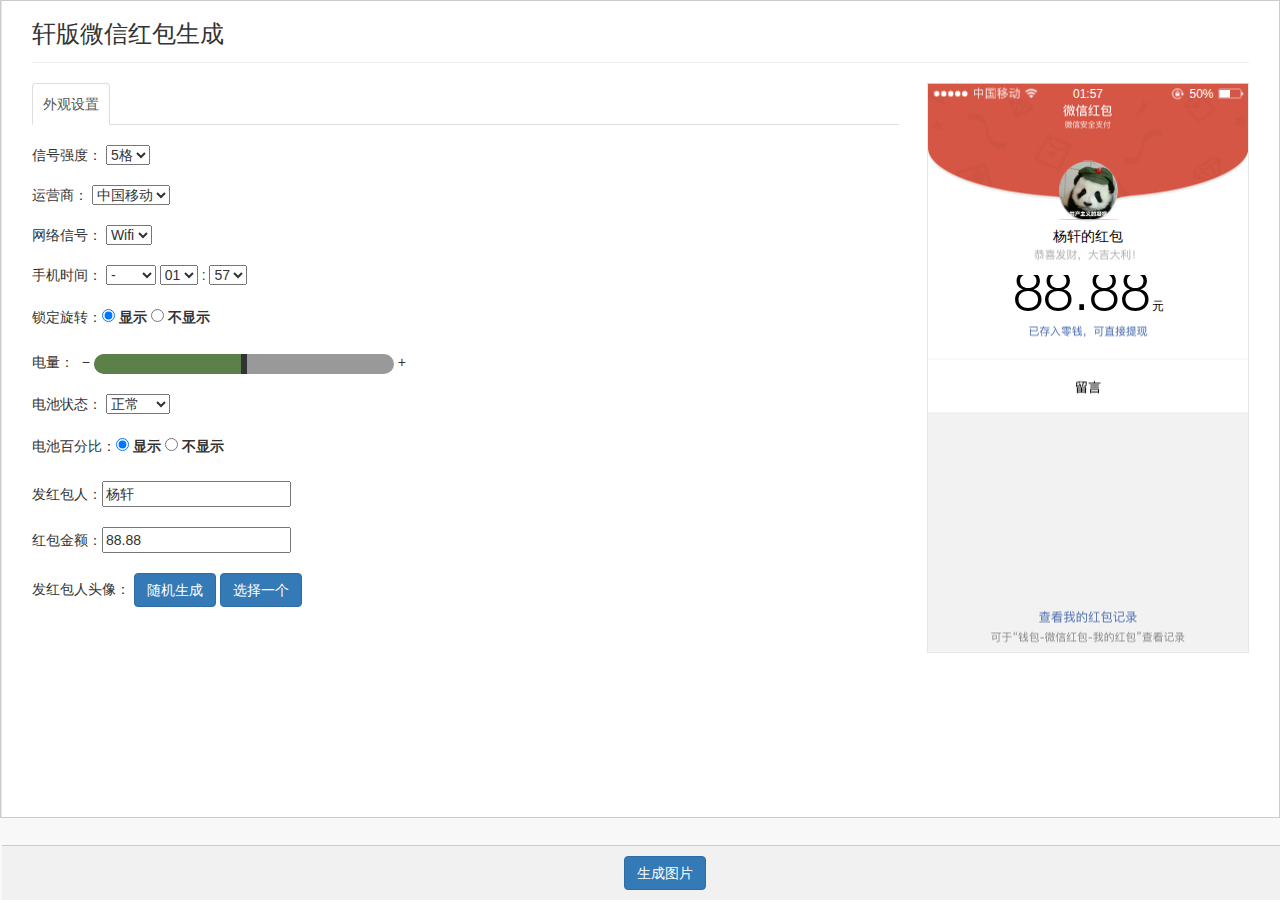
<file: pages/红包.html>
<!DOCTYPE HTML>

<html>

	<head>
		<meta charset="UTF-8">
		<title></title>

		<meta name="renderer" content="webkit">

		<!-- Bootstrap Core CSS -->
		<link href="../css/bootstrap.min.css" rel="stylesheet">

		<!-- MetisMenu CSS -->
		<link href="../css/metisMenu.min.css" rel="stylesheet">

		<!-- Custom CSS -->
		<link href="../css/sb-admin-2.css" rel="stylesheet">

		<!-- Custom Fonts -->
		<link href="../css/font-awesome.min.css" rel="stylesheet" type="text/css">

		<link href="../css/jquery.datetimepicker.css" rel="stylesheet" type="text/css">
		<link href="../css/datetimepicker_blue.css" rel="stylesheet" type="text/css">
		<link href="../css/dropdown.css" rel="stylesheet" type="text/css">

		<link href="../css/common.css" rel="stylesheet" type="text/css">

		<!-- jQuery -->
		<script src="../js/jquery.min.js"></script>
		<script>
			var is_check_brower = true;
			var is_mobile = '';
			var image_type = 0;
		</script>

		<!-- Bootstrap Core JavaScript -->
		<script src="../js/bootstrap.min.js"></script>
		<!-- Metis Menu Plugin JavaScript -->
		<script src="../js/metisMenu.min.js"></script>
		<!-- Custom Theme JavaScript -->
		<link href="../css/layer.css" rel="stylesheet" />
		<script type="text/javascript" src="../js/layer.js"></script>

		<script type="text/javascript" src="../js/bootstrap-datetimepicker.min.js"></script>
		<script type="text/javascript" src="../js/bootstrap-datetimepicker.zh-CN.js" charset="UTF-8"></script>
		<script type="text/javascript" src="../js/jquery.sglide.js"></script>
		<script type="text/javascript" src="../js/sb-admin-2.js"></script>
		<script type="text/javascript" src="../js/html2canvas.min.js"></script>
		<script type="text/javascript" src="../js/emoji.js"></script>
		<script type="text/javascript" src="../js/functions.js"></script>
		<script type="text/javascript" src="../js/common.js"></script>

		<style>
			#wrapper {
				width: 100%;
				margin: 0 auto;
				border: 1px solid #ccc;
				position: static
			}
			
			.iphone-redbg {
				background: url(../images/red_bag_bg.png) no-repeat;
			}
			
			.i-top-redbag,
			.i-body-pay-detail,
			.i-bottom-pay-detail {
				background: none;
			}
			
			.i-w-pay-money {
				height: 110px;
				height: 110px;
				margin-top: 62px;
			}
			
			.i-w-pay-money span {
				font-size: 110px;
				height: 110px;
				background: none;
				padding-left: 0;
			}
			
			#red_yuan {
				font-size: 24px;
				padding-top: 20px;
				padding-left: 3px;
			}
			
			.i-w-pay-detail-gou-box {
				width: 127px;
				height: 117px;
				margin: 0px auto;
				margin-top: 27px;
				position: relative;
				overflow: hidden;
			}
			
			.i-w-pay-detail-gou {
				position: absolute;
				top: 0;
				left: 0;
				z-index: 99;
				width: 127px;
				height: 117px;
				background: rgba(0, 0, 0, 0) url("../images/red_bag_face_box.png") no-repeat scroll 0 0;
				margin-top: 0;
			}
			
			.i-w-pay-detail-gou-box img {
				width: 117px;
				height: 117px;
				position: absolute;
				top: 0;
				left: 6px;
			}
			
			.red_bag_name {
				;
				font-size: 28px;
				font-weight: normal;
				line-height: 30px;
				height: 30px;
				text-align: center;
				margin-top: 19px;
			}
		</style>
	</head>

	<body>

		<div id="wrapper">

			<!-- 主体 -->
			<div id="page-wrapper">
				<div class="row">
					<div class="col-lg-12">
						<h3 class="page-header">轩版微信红包生成</h3></div>
				</div>
				<div class="row" style="position:relative;padding: 0 15px;">
					<div class="panel-body panel-wx-tab">
						<!-- Nav tabs -->
						<ul class="nav nav-tabs">
							<li class="active">
								<a data-toggle="tab" href="#w1">外观设置</a>
							</li>
						</ul>
						<div class="tab-content">
							<div id="w1" class="tab-pane fade in active">
								<div class="setting">
									<p><span>信号强度：</span>
										<select data-class="i-signal" class="slt-common">
											<option value="i-signal1">1格</option>
											<option value="i-signal2">2格</option>
											<option value="i-signal3">3格</option>
											<option value="i-signal4">4格</option>
											<option value="i-signal5" selected="">5格</option>
										</select>
									</p>
									<p><span>运营商：</span>
										<select data-class="i-carrier" class="slt-common">
											<option value="i-c-yd">中国移动</option>
											<option value="i-c-lt">中国联通</option>
											<option value="i-c-dx">中国电信</option>
										</select>
									</p>
									<p><span>网络信号：</span>
										<select data-class="i-network" class="slt-common">
											<option value="">无</option>
											<option value="i-n-wifi" selected="">Wifi</option>
											<option value="i-n-g">G</option>
											<option value="i-n-e">E</option>
											<option value="i-n-3g">3G</option>
											<option value="i-n-4g">4G</option>
										</select>
									</p>
									<p>
										<span>手机时间：</span>
										<select class="slt-phone-time slt-p-shi">
											<option>-</option>
											<option>上午</option>
											<option>下午</option>
										</select>
										<select class="slt-phone-time slt-p-hour">
											<option>00</option>
											<option>01</option>
											<option>02</option>
											<option>03</option>
											<option>04</option>
											<option>05</option>
											<option>06</option>
											<option>07</option>
											<option>08</option>
											<option>09</option>
											<option>10</option>
											<option>11</option>
											<option selected="">12</option>
											<option>13</option>
											<option>14</option>
											<option>15</option>
											<option>16</option>
											<option>17</option>
											<option>18</option>
											<option>19</option>
											<option>20</option>
											<option>21</option>
											<option>22</option>
											<option>23</option>
										</select> :
										<select class="slt-phone-time slt-p-minite">
											<option>00</option>
											<option>01</option>
											<option>02</option>
											<option>03</option>
											<option>04</option>
											<option>05</option>
											<option>06</option>
											<option>07</option>
											<option>08</option>
											<option>09</option>
											<option>10</option>
											<option>11</option>
											<option>12</option>
											<option>13</option>
											<option>14</option>
											<option>15</option>
											<option>16</option>
											<option>17</option>
											<option>18</option>
											<option>19</option>
											<option>20</option>
											<option>21</option>
											<option>22</option>
											<option>23</option>
											<option>24</option>
											<option>25</option>
											<option>26</option>
											<option>27</option>
											<option>28</option>
											<option>29</option>
											<option>30</option>
											<option>31</option>
											<option>32</option>
											<option>33</option>
											<option>34</option>
											<option>35</option>
											<option>36</option>
											<option>37</option>
											<option>38</option>
											<option>39</option>
											<option>40</option>
											<option>41</option>
											<option>42</option>
											<option>43</option>
											<option>44</option>
											<option>45</option>
											<option>46</option>
											<option>47</option>
											<option>48</option>
											<option>49</option>
											<option>50</option>
											<option>51</option>
											<option>52</option>
											<option>53</option>
											<option>54</option>
											<option>55</option>
											<option>56</option>
											<option>57</option>
											<option>58</option>
											<option selected="">59</option>
										</select>
									</p>
									<p><span>锁定旋转：</span><label><input type="radio" checked="" value="1" name="top-dir" data-class="i-top-dir" class="rd-common">                  显示  </label>&nbsp;<label><input type="radio" value="0" name="top-dir" data-class="i-top-dir" class="rd-common">            不显示</label></p>
									<div style="margin: 0 0 10px;margin-top: 20px;"><span>电量：</span>
										<div class="slider_bar"></div>
									</div>
									<p><span>电池状态：</span>
										<select data-class="i-top-berry" class="slt-common">
											<option value="">正常</option>
											<option value="i-top-berry2">充电中</option>
										</select>
									</p>
									<p><span>电池百分比：</span><label><input type="radio" checked="" value="1" name="i-top-berry-num" data-class="i-top-berry-num" class="rd-common">                  显示  </label>&nbsp;<label><input type="radio" value="0" name="i-top-berry-num" data-class="i-top-berry-num" class="rd-common">               不显示</label></p>
									<p><span>发红包人：</span><input type="text" id="red_nickname" value="杨轩"></p>
									<script>
										$(function() {
											$('.red_bag_name').text($('#red_nickname').val() + '的红包');
											$('#red_nickname').keyup(function() {
												$('.red_bag_name').text($(this).val() + '的红包');
											})
										});
									</script>
									<p>
										<span>红包金额：</span><input type="text" class="i-w-pay-money-change" value="88.88">
										<script>
											$(function() {
												$('.i-w-pay-money-change').bind('input propertychange', function() {
													var value = $(this).val();
													if(!value || isNaN(value))
														return false;
													value = toDecimal2(value);
													$('.i-w-pay-money span#red_bag_num').text(value);
												});
											});
										</script>
									</p>
									<p><span>发红包人头像：</span>
										<input id="rand_face_btn" class="btn btn-primary clear-dialog" type="button" value="随机生成" />
										<input type="file" onchange="choicebg(this)" style="display: none;">
										<input id="rand_face_btn" class="btn btn-primary clear-dialog" onclick="choiceBg(this)" data-dir="img" type="button" value="选择一个" />

										<!--<span id="rand_face_btn" style="cursor:pointer;color:#ff5700;text-decoration:underline;">随机一个</span>--></p>

								</div>
							</div>

						</div>
					</div>
					<div class="my-btns">
						<div class="loading">正在生成，请稍候......</div>
						<input class="btn btn-success clear-dialog" type="button" disabled="disabled" style="margin-left: -100px;" />
						<input id="save" class="btn btn-primary go_make" val="n" type="button" value="生成图片" />
						<!--a id="btn-water" class="btn btn-danger btn_no_water" target="_blank" >去水印</a-->
					</div>
					<div class="clone_box">
						<div class="phone-wrap">
							<div class="iphone iphone-redbg" id="iphone">
								<div class="i-top i-top-redbag">
									<div class="i-top-div">
										<div class="i-top-elm i-signal"></div>
										<div class="i-top-elm i-carrier i-c-yd"></div>
										<div class="i-top-elm i-network i-n-wifi"></div>
										<div class="i-top-elm i-top-time">12:59</div>
										<div class="i-top-elm-r i-top-berry"><i><em></em></i></div>
										<div class="i-top-elm-r i-top-berry-num">50%</div>
										<div class="i-top-elm-r i-top-dir"></div>
									</div>
								</div>
								<div class="i-body i-body-pay-detail">
									<div class="i-w-pay-detail-gou-box"><img id="head_img" src="../images/face/杨轩.jpg" />
										<div class="i-w-pay-detail-gou"></div>
									</div>
									<div class="red_bag_name"></div>
									<div class="i-w-pay-money"><span id="red_bag_num">88.88</span><span id="red_yuan">元</span></div>
								</div>
								<div class="i-bottom i-bottom-pay-detail"></div>
							</div>
						</div>
					</div>
				</div>
			</div>
			<!-- /主体 -->

		</div>
		<script type="text/javascript" src="../js/name.js"></script>
		<script type="text/javascript" language="javascript">
			var is_mobile = '';
			if(is_mobile == '1') {
				$('.i-w-pay-money').addClass('i-w-pay-money-mobile');
			}
			function rand_face() {
				var face_path = '../images/face/';
				var num = get_random_num(1, names.length);
				var file_name = names[num] + '.jpg';
			
				$('.i-w-pay-detail-gou-box img').attr('src', face_path + file_name);
				$("#red_nickname").val(names[num]);
				$('.red_bag_name').text($('#red_nickname').val() + '的红包');
			}
			$('#rand_face_btn').click(function() {
				rand_face();
			})
			//触发隐藏file
			function choiceBg(input) {
				$(input).prev().click();
			}
			//添加对话背景图片
			function choicebg(input) {
				if(!$(input).val()) {
					return false;
				}
				var imgFile = $(input).get(0);
				var reader = new FileReader();
				reader.readAsDataURL(imgFile.files[0]);
				reader.onload = function(e) {
					$("#head_img").attr("src", this.result)
				}
				return false;
			}

			$('body').on('change', '.a-u-pic-show input', function() {
				var img = document.createElement('img'); //创建 img 对象
				var _this = $(this);

				window.URL = window.URL || window.webkitURL;

				var imgFile = $(this).get(0);

				if(window.URL && imgFile.files[0]) {
					var reader = new FileReader();
					reader.readAsDataURL(imgFile.files[0]);
					reader.onload = function(e) {
						var img = '<img src="' + this.result + '" alt=""/>';
						_this.parent().find('img').remove();
						_this.parent().append(img);
						$('.i-b-a-face').css('background-image', 'url(' + this.result + ')');
					}
				}
			});
			
				mkhandel(3);
		</script>

	</body>

</html>
</file>
<file: css/dropdown.css>
.caret {
  display: inline-block;
  width: 0;
  height: 0;
  vertical-align: top;
  border-top: 4px solid #000000;
  border-right: 4px solid transparent;
  border-left: 4px solid transparent;
  content: "";
}

.dropdown .caret {
  margin-top: 8px;
  margin-left: 2px;
}

.dropdown-menu {
  position: absolute;
  top: 100%;
  left: 0;
  z-index: 1000;
  display: none;
  float: left;
  min-width: 160px;
  padding: 10px;
  margin: 2px 0 0;
  list-style: none;
  background-color: #ffffff;
  border: 1px solid #ccc;
  border: 1px solid rgba(0, 0, 0, 0.2);
  *border-right-width: 2px;
  *border-bottom-width: 2px;
  -webkit-border-radius: 6px;
     -moz-border-radius: 6px;
          border-radius: 6px;
  -webkit-box-shadow: 0 5px 10px rgba(0, 0, 0, 0.2);
     -moz-box-shadow: 0 5px 10px rgba(0, 0, 0, 0.2);
          box-shadow: 0 5px 10px rgba(0, 0, 0, 0.2);
  -webkit-background-clip: padding-box;
     -moz-background-clip: padding;
          background-clip: padding-box;
}

.dropdown-menu.pull-right {
  right: 0;
  left: auto;
}

.dropdown-menu .divider {
  *width: 100%;
  height: 1px;
  margin: 9px 1px;
  *margin: -5px 0 5px;
  overflow: hidden;
  background-color: #e5e5e5;
  border-bottom: 1px solid #ffffff;
}

.dropdown-menu > li > a {
  display: block;
  padding: 3px 20px;
  clear: both;
  font-weight: normal;
  line-height: 20px;
  color: #333333;
  white-space: nowrap;
}

.dropdown-menu > li > a:hover,
.dropdown-menu > li > a:focus,
.dropdown-submenu:hover > a,
.dropdown-submenu:focus > a {
  color: #ffffff;
  text-decoration: none;
  background-color: #0081c2;
  background-image: -moz-linear-gradient(top, #0088cc, #0077b3);
  background-image: -webkit-gradient(linear, 0 0, 0 100%, from(#0088cc), to(#0077b3));
  background-image: -webkit-linear-gradient(top, #0088cc, #0077b3);
  background-image: -o-linear-gradient(top, #0088cc, #0077b3);
  background-image: linear-gradient(to bottom, #0088cc, #0077b3);
  background-repeat: repeat-x;
  filter: progid:DXImageTransform.Microsoft.gradient(startColorstr='#ff0088cc', endColorstr='#ff0077b3', GradientType=0);
}

.dropdown-menu > .active > a,
.dropdown-menu > .active > a:hover,
.dropdown-menu > .active > a:focus {
  color: #ffffff;
  text-decoration: none;
  background-color: #0081c2;
  background-image: -moz-linear-gradient(top, #0088cc, #0077b3);
  background-image: -webkit-gradient(linear, 0 0, 0 100%, from(#0088cc), to(#0077b3));
  background-image: -webkit-linear-gradient(top, #0088cc, #0077b3);
  background-image: -o-linear-gradient(top, #0088cc, #0077b3);
  background-image: linear-gradient(to bottom, #0088cc, #0077b3);
  background-repeat: repeat-x;
  outline: 0;
  filter: progid:DXImageTransform.Microsoft.gradient(startColorstr='#ff0088cc', endColorstr='#ff0077b3', GradientType=0);
}

.dropdown-menu > .disabled > a,
.dropdown-menu > .disabled > a:hover,
.dropdown-menu > .disabled > a:focus {
  color: #999999;
}

.dropdown-menu > .disabled > a:hover,
.dropdown-menu > .disabled > a:focus {
  text-decoration: none;
  cursor: default;
  background-color: transparent;
  background-image: none;
  filter: progid:DXImageTransform.Microsoft.gradient(enabled=false);
}

.open {
  *z-index: 1000;
}

.open > .dropdown-menu {
  display: block;
}

.dropdown-backdrop {
  position: fixed;
  top: 0;
  right: 0;
  bottom: 0;
  left: 0;
  z-index: 990;
}

.pull-right > .dropdown-menu {
  right: 0;
  left: auto;
}

.dropup .caret,
.navbar-fixed-bottom .dropdown .caret {
  border-top: 0;
  border-bottom: 4px solid #000000;
  content: "";
}

.dropup .dropdown-menu,
.navbar-fixed-bottom .dropdown .dropdown-menu {
  top: auto;
  bottom: 100%;
  margin-bottom: 1px;
}

.dropdown-submenu {
  position: relative;
}

.dropdown-submenu > .dropdown-menu {
  top: 0;
  left: 100%;
  margin-top: -6px;
  margin-left: -1px;
  -webkit-border-radius: 0 6px 6px 6px;
     -moz-border-radius: 0 6px 6px 6px;
          border-radius: 0 6px 6px 6px;
}

.dropdown-submenu:hover > .dropdown-menu {
  display: block;
}

.dropup .dropdown-submenu > .dropdown-menu {
  top: auto;
  bottom: 0;
  margin-top: 0;
  margin-bottom: -2px;
  -webkit-border-radius: 5px 5px 5px 0;
     -moz-border-radius: 5px 5px 5px 0;
          border-radius: 5px 5px 5px 0;
}

.dropdown-submenu > a:after {
  display: block;
  float: right;
  width: 0;
  height: 0;
  margin-top: 5px;
  margin-right: -10px;
  border-color: transparent;
  border-left-color: #cccccc;
  border-style: solid;
  border-width: 5px 0 5px 5px;
  content: " ";
}

.dropdown-submenu:hover > a:after {
  border-left-color: #ffffff;
}

.dropdown-submenu.pull-left {
  float: none;
}

.dropdown-submenu.pull-left > .dropdown-menu {
  left: -100%;
  margin-left: 10px;
  -webkit-border-radius: 6px 0 6px 6px;
     -moz-border-radius: 6px 0 6px 6px;
          border-radius: 6px 0 6px 6px;
}

.dropdown .dropdown-menu .nav-header {
  padding-right: 20px;
  padding-left: 20px;
}


[class^="icon-"], [class*=" icon-"] {
    display: inline-block;
    width: 14px;
    height: 14px;
    margin-top: 1px;
    line-height: 14px;
    vertical-align: text-top;
    background-image: url("../img/glyphicons-halflings.png");
    background-position: 14px 14px;
    background-repeat: no-repeat;
}
.icon-arrow-left {
    background-position: -240px -96px;
}
.icon-arrow-right {
    background-position: -264px -96px;
}
</file>
<file: css/common.css>
@font-face {
	font-family: ios;
	src: url('../fonts/HelveticaNeueLTPro-Lt.otf');
}

a {
	color: #666;
}

a:focus,
a:hover {
	color: #333;
}

#wrapper {
	position: relative;
	z-index: 2;
	background-color: #f8f8f8;
}

#page-wrapper {
	min-height: 720px;
	padding-bottom: 10px;
	overflow: hidden;
}

.page-header {
	margin-top: 20px;
	padding-bottom: 15px;
}

.phone-wrap {
	border: 1px #ccc solid;
	position: absolute;
	right: 15px;
	top: 0;
	overflow: hidden;
	-moz-transform: scale(0.5);
	-moz-transform-origin: top right;
	-ms-transform: scale(0.5);
	-ms-transform-origin: top right;
	-webkit-transform: scale(0.5);
	-webkit-transform-origin: top right;
	transform: scale(0.5);
	transform-origin: top right;
	padding: 0 1px 1px 1px;
}

.iphone {
	width: 640px;
	height: 1136px;
	background-color: #ebebeb;
	overflow: hidden;
	color: #000;
	background-repeat: no-repeat;
	background-size: 100%;
	font-family: Arial, "微软雅黑";
}

.iphone6 {
	width: 750px;
	height: 1334px;
}

.iphone6p {
	width: 1242px;
	height: 2208px;
}

.i-top {
	height: 128px;
	width: 100%;
	position: absolute;
	top: 0;
	left: 0;
	background: url(../images/i-top-bg.png) repeat-x;
	overflow: hidden;
}

.i-top-wechat2 {
	background: url(../images/i-top-bg2.png) repeat-x;
}

.i-top-alipay {
	background: #232736;
}

.i-top-elm {
	float: left;
	margin-right: 5px;
	height: 40px;
}

.i-top-elm-r {
	float: right;
	height: 40px;
}

.i-signal {
	background: url(../images/i-top-signal5.png) no-repeat;
	width: 85px;
}

.i-signal1 {
	background: url(../images/i-top-signal1.png) no-repeat;
}

.i-signal2 {
	background: url(../images/i-top-signal2.png) no-repeat;
}

.i-signal3 {
	background: url(../images/i-top-signal3.png) no-repeat;
}

.i-signal4 {
	background: url(../images/i-top-signal4.png) no-repeat;
}

.i-signal5 {
	background: url(../images/i-top-signal5.png) no-repeat;
}

.i-carrier {
	line-height: 40px;
	color: #fff;
	font-size: 22px;
	width: 97px;
}

.i-c-dx {
	background: url(../images/i-carrier-dx.png) center 0 no-repeat;
}

.i-c-yd {
	background: url(../images/i-carrier-yd.png) center 0 no-repeat;
}

.i-c-lt {
	background: url(../images/i-carrier-lt.png) center 0 no-repeat;
}

.i-network {
	width: 30px;
}

.i-n-wifi {
	background: url(../images/i-top-wifi.png) no-repeat;
}

.i-n-e {
	background: url(../images/i-top-e.png) center 0 no-repeat;
	width: 35px;
}

.i-n-g {
	background: url(../images/i-top-g.png) center 0 no-repeat;
	width: 35px;
}

.i-n-3g {
	background: url(../images/i-top-3g.png) center 0 no-repeat;
	width: 50px;
}

.i-n-4g {
	background: url(../images/i-top-4g.png) center 0 no-repeat;
	width: 50px;
}

.i-top-time {
	width: 150px;
	position: absolute;
	left: 50%;
	top: 0;
	margin-left: -75px;
	color: #fff;
	line-height: 42px;
	text-align: center;
	font-size: 24px;
}

.i-top-berry,
.i-top-berry2 {
	width: 70px;
	background: url(../images/i-top-berry1.png) no-repeat;
	position: relative;
}

.i-top-berry2 {
	background: url(../images/i-top-berry2.png) right 0 no-repeat;
	width: 95px;
}

.i-top-berry i {
	position: absolute;
	height: 15px;
	width: 41px;
	bottom: 12px;
	left: 12px;
}

.i-top-berry2 i {
	width: 50px;
	height: 18px;
	bottom: 11px;
}

.i-top-berry i em {
	width: 50%;
	background: #fff;
	height: 100%;
	display: block;
}

.i-top-berry2 i em {
	background: #4cd964;
}

.i-top-dir {
	width: 30px;
	background: url(../images/i-top-dir.png) no-repeat;
}

.i-top-berry-num {
	color: #fff;
	font-size: 24px;
	line-height: 42px;
	margin-left: 8px;
}

.i-nav {
	height: 88px;
	clear: both;
	text-align: center;
	color: #fff;
	line-height: 88px;
	font-size: 34px;
	position: relative;
}

.i-nav-alipay {
	background: url(../images/i-top-nav-alipay.png) no-repeat;
}

.i-nav-pay-detail {
	background: url(../images/i-top-nav-pay-detail.png) no-repeat;
}

.i-n-name {}

.i-n-back {
	position: absolute;
	left: 0;
	top: 0;
	width: 200px;
	background: url(../images/i-top-nav.png) no-repeat;
	height: 100%;
}

.i-n-name span,
.i-n-name i {
	display: inline-block;
}

.i-n-name i {
	width: 30px;
	height: 85px;
	background: url(../images/i-n-era.png) center no-repeat;
	margin-left: 5px;
}

.i-n-user {
	width: 90px;
	height: 88px;
	position: absolute;
	right: 0;
	top: 0;
	background: url(../images/i-n-user.png) no-repeat;
}

.i-n-user-group {
	background: url(../images/i-n-user-group.png) no-repeat;
}

.i-body {
	position: absolute;
	width: 100%;
	top: 128px;
	bottom: 100px;
	left: 0;
	background-size: 100% 100%;
	background-repeat: no-repeat;
	background-position: center;
	/*background-image: url(../images/i-body-bg.jpg);*/
}

.i-body-alipay {
	background: url(../images/ali-bg.png) no-repeat;
	bottom: 123px;
}

.i-body-alipay2 {
	background: url(../images/ali-bg2.png) no-repeat;
}

.i-b-time {
	margin-top: 20px;
	display: block;
	position: relative;
	text-align: center;
}

.i-b-time span {
	background: rgba(0, 0, 0, .1);
	border-radius: 10px;
	line-height: 40px;
	display: inline-block;
	padding: 0 15px;
	color: #fff;
	font-size: 22px;
	max-width: 50%;
}

.i-b-rec-text,
.i-b-sen-text {
	margin: 40px 52px 0 20px;
	position: relative;
}

.i-b-sen-text {
	margin: 40px 20px 0 46px;
}

.i-b-rec-text:after,
.i-b-sen-text:after {
	content: "";
	display: block;
	height: 0;
	clear: both;
	visibility: hidden;
}

.i-b-rec-text img,
.i-b-sen-text img {
	position: absolute;
	width: 82px;
	height: 82px;
	left: 0;
	top: 0;
	background: #fff;
}

.i-b-sen-text img {
	left: auto;
	right: 0;
}

.i-b-rec-text img.qq_emoji,
.i-b-sen-text img.qq_emoji {
	position: static;
	width: 48px;
	height: 48px;
	vertical-align: bottom;
	background: none;
}

.i-b-rec-text div,
.i-b-sen-text div {
	position: relative;
	margin-left: 82px;
	margin-right: 50px;
	text-align: initial;
}

.i-b-sen-text div {
	margin-left: 50px;
	margin-right: 82px;
}

.i-b-rec-text div p,
.i-b-sen-text div p {
	font-size: 22px;
	color: #888;
	padding: 0;
	margin: 0;
	padding-left: 30px;
	display: none;
	position: relative;
	top: -5px;
	margin-bottom: -2px;
}

.i-b-sen-text div p {
	text-align: right;
	padding: 0;
	padding-right: 30px;
}

.i-b-rec-text div i,
.i-b-sen-text div i {
	position: absolute;
	width: 24px;
	height: 24px;
	background: url(../images/rec-txt-bg.png) 1px -31px no-repeat;
	left: -24px;
	top: 27px;
}

.i-b-sen-text div i {
	background: url(../images/sen-txt-bg.png) right -31px no-repeat;
	left: auto;
	right: -24px;
}

.i-b-rec-text div span,
.i-b-sen-text div span {
	float: left;
	min-height: 80px;
	min-width: 96px;
	margin-left: 24px;
	font-size: 28px;
	border: 1px #ccc solid;
	background: #fafafa;
	border-radius: 10px;
	position: relative;
}

.i-b-rec-text div span.i-wx-pic,
.i-b-sen-text div span.i-wx-pic {
	background: none;
	border: none;
}

.i-b-rec-text div span.i-wx-pic em,
.i-b-sen-text div span.i-wx-pic em {
	padding: 0;
}

.i-b-rec-text div span.i-wx-pic em div,
.i-b-sen-text div span.i-wx-pic em div {
	border-radius: 10px;
	margin: 0;
	position: static;
	background-size: 100% auto;
	background-position: center;
	overflow: hidden;
}

.i-b-rec-text div span.i-wx-pic em img,
.i-b-sen-text div span.i-wx-pic em img {
	width: auto;
	height: auto;
	position: static;
	max-width: 80%;
	border-radius: 10px;
	display: block;
	margin-left: -12px;
}

.i-b-rec-text div.i-b-pay span,
.i-b-sen-text div.i-b-pay span {
	background: url(../images/i-pay-recto.png) no-repeat;
	width: 429px;
	height: 186px;
	border: none;
	margin-left: 18px;
}

.i-b-sen-text .i-b-pay span.i-pay-send {
	background: url(../images/i-pay-send_rec.png) no-repeat;
}

.i-b-sen-text .i-b-pay span.i-pay-rec {
	background: url(../images/i-pay-rec.png) no-repeat;
}

.i-b-sen-text .i-b-pay span.i-pay-tag {
	width: 414px;
	height: 182px;
	background: url(../images/i-pay-tag.png) no-repeat;
	display: inline-block;
	margin-right: 38px;
	/*background-size:cover;*/
}

.i-b-rec-text .i-b-pay span.i-pay-img {
	width: 250px;
	height: 200px;
	margin-top: 30px;
	background: url(../images/test.png) no-repeat;
	background-size: 100% 100%;
	/*	transform: rotate(90deg);*/
	/*background-size:cover;*/
}

.i-b-sen-text .i-b-pay span.i-pay-img {
	width: 250px;
	height: 200px;
	margin-top: 30px;
	background: url(../images/test.png) no-repeat;
	background-size: 100% 100%;
	/*	transform: rotate(90deg);*/
	/*background-size:cover;*/
}

.i-b-rec-text div.i-b-pay span em,
.i-b-sen-text div.i-b-pay span em {
	position: absolute;
	color: #fff;
	margin: 50px 0 0 118px;
	font-size: 26px;
	background: url(../images/i-pay-send-money.png) 0 27px no-repeat;
}

.i-b-rec-text div.i-b-pay span.i-pay-rec em {
	background: url(../images/i-pay-money.png) 0 27px no-repeat;
}

.i-b-rec-text div.i-b-pay span.i-pay-tag {
	width: 414px;
	height: 182px;
	display: inline-block;
	margin-left: 33px;
	background: url(../images/i-pay-tag.png);
}

.i-b-rec-text div.i-b-pay span.i-pay-rec {
	background: url(../images/i-pay-send.png);
}

.i-b-rec-text div.i-b-rec span.i-pay-rec em {
	background: url(../images/i-pay-money.png) 0 27px no-repeat;
}

.i-b-sen-text .i-b-pay span.i-pay-send em {
	background: url(../images/i-pay-send_money.png) 0 27px no-repeat;
}

.i-b-sen-text div.i-b-pay span.i-pay-rec em {
	background: url(../images/i-pay-money.png) 0 27px no-repeat;
}

.i-b-sen-text div.i-b-pay span.i-pay-send em,
.i-b-sen-text div.i-b-pay span.i-pay-rec em {
	margin-left: 105px;
}

.i-b-rec-text div.i-b-pay span i,
.i-b-sen-text div.i-b-pay span i {
	width: 260px;
	height: 72px;
	background: url(../images/i-pay-icon-send-you.png) no-repeat;
	left: 34px;
	top: 28px;
}

.i-b-sen-text .i-b-pay span.i-pay-send i {
	background: url(../images/i-pay-icon-send-you.png) no-repeat;
}

.i-b-rec-text div.i-b-pay span.i-pay-rec i,
.i-b-sen-text div.i-b-pay span.i-pay-rec i {
	background: url(../images/i-pay-icon-rec.png) no-repeat;
}

.i-b-sen-text div.i-b-pay span.i-pay-send i,
.i-b-sen-text div.i-b-pay span.i-pay-rec i {
	left: 21px;
}

.i-b-sen-text div span {
	background: #9ce553;
	border-color: #7ac754;
	float: right;
	margin-left: 0;
	margin-right: 24px;
}

.i-b-rec-text div span em,
.i-b-sen-text div span em {
	font-style: normal;
	padding: 20px;
	display: block;
}

.i-b-rec-text div.i-b-voice b,
.i-b-sen-text div.i-b-voice b {
	position: absolute;
	width: 40px;
	height: 40px;
	background: url(../images/rec-record.png) no-repeat;
	background-size: 100%;
	top: 20px;
	left: 20px;
}

.i-b-sen-text div.i-b-voice b {
	background: url(../images/sen-record.png) no-repeat;
	right: 20px;
	left: auto;
}

.i-b-rec-text div.i-b-voice em,
.i-b-sen-text div.i-b-voice em {
	color: #999;
	position: absolute;
	right: -115px;
	top: 8px;
	width: 100px;
	padding: 20px 0;
}

.i-b-sen-text div.i-b-voice em {
	right: auto;
	left: -115px;
	text-align: right;
}

.i-b-rec-text div.i-b-voice strong,
.i-b-sen-text div.i-b-voice strong {
	position: absolute;
	width: 16px;
	height: 16px;
	background: url(../images/i-voice-unread.png) no-repeat;
	right: -37px;
	top: -5px;
	background-size: 100%;
}

.i-b-sen-text div.i-b-voice strong {
	right: 0;
	left: -37px;
}

.i-bottom {
	position: absolute;
	width: 100%;
	height: 100px;
	bottom: 0;
	left: 0;
}

.i-bottom-wechat {}

.i-b-we-left {
	width: 100px;
	background: url(../images/i-bottom-wechat.png) no-repeat;
	position: absolute;
	height: 100%;
	left: 0;
	top: 0;
}

.i-bottom2 .i-b-we-left {
	background-image: url(../images/i-bottom-wechat2.png);
}

.i-b-we-mid {
	background: url(../images/i-bottom-wechat.png) 0 -100px repeat-x;
	position: absolute;
	height: 100%;
	left: 100px;
	top: 0;
	right: 175px;
}

.i-bottom2 .i-b-we-mid {
	background-image: url(../images/i-bottom-wechat2.png);
}

.i-bottom2 .i-b-we-mid .i-b-we-mid-text {
	width: 160px;
	background: url(../images/i-bottom-wechat2.png) 0 -200px no-repeat;
	height: 100%;
	margin: 0 auto;
}

.i-b-we-right {
	width: 175px;
	background: url(../images/i-bottom-wechat.png) right 0 no-repeat;
	position: absolute;
	height: 100%;
	right: 0;
	top: 0;
}

.i-bottom2 .i-b-we-right {
	background-image: url(../images/i-bottom-wechat2.png);
}

.i-bottom2 {}

.i-bottom-alipay {
	background: url(../images/i-bottom-alipay.png) no-repeat;
	height: 123px;
}

.i-bottom-alipay-process {
	background: url(../images/i-bottom-alipay-process.png) no-repeat;
}

.setting {
	padding-bottom: 200px;
}

.setting p {
	margin-top: 20px;
}

.btns {
	margin-top: 20px;
}

.add-user {
	overflow: hidden;
	margin-top: 20px;
	border-bottom: 1px #ccc dotted;
	padding-bottom: 20px;
}

.a-u-pic,
.a-u-name,
.a-u-dialog,
.a-u-dialog-pay,
.a-u-dialog-img,
.a-u-dialog-tag,
.a-u-dialog-del,
.a-u-dialog-master,
.a-u-dialog-voice,
.a-u-dialog-pic {
	float: left;
	margin-right: 10px;
}

.a-u-name {
	margin-left: 40px;
}

.a-u-dialog,
.a-u-dialog-pay,
.a-u-dialog-img,
.a-u-dialog-tag,
.a-u-dialog-del,
.a-u-dialog-master,
.a-u-dialog-voice,
.a-u-dialog-pic {
	margin-top: 5px;
}

.a-u-dialog-pic {
	position: relative;
}

.a-u-dialog-pic input {
	position: absolute;
	width: 100%;
	height: 100%;
	left: 0;
	top: 0;
	z-index: 99999;
	cursor: pointer;
	opacity: 0;
	filter: alpha(opacity=0);
}

.a-u-pic {
	width: 80px;
	height: 80px;
	background: url(../images/add-pic.png) no-repeat;
	background-size: 100%;
	cursor: pointer;
}

.a-u-pic-show {
	position: relative;
	background: #fff;
}

.a-u-pic-show img {
	width: 80px;
	height: 80px;
	vertical-align: top;
}

.a-u-pic-show input {
	width: 80px;
	height: 80px;
	position: absolute;
	top: 0;
	left: 0;
	z-index: 99999999;
	cursor: pointer;
	opacity: 0;
}

.a-u-pic-show p {
	position: absolute;
	margin: 0;
	width: 200px;
	top: 90px;
	font-size: 12px;
	color: #f00;
}

.a-u-name p {
	margin-bottom: 10px;
	overflow: hidden;
	margin-top: 0;
}

.a-u-name p span,
.a-u-name p input,
.a-u-name p textarea {
	float: left;
}

.a-u-name p span {
	width: 115px;
}

.a-u-name input {
	width: 100px;
}

.a-u-name p textarea {
	width: 250px;
	height: 40px;
}

.a-u-face {
	width: 21px;
	height: 21px;
	background: url(../images/btn-face.png) no-repeat;
	display: inline-block;
	text-indent: -999999px;
	margin-left: 5px;
}

.a-u-face:hover {
	border: none;
}

.add-time-h {
	width: 40px;
}

.msg-del {
	position: absolute;
	width: 30px;
	height: 30px;
	background: url(../images/msg-del.png) no-repeat;
	text-indent: -999999px;
	left: 20px;
	top: 5px;
	cursor: pointer;
	display: none;
}

.iphone-preview .msg-del {
	display: block;
}

.i-b-rec-text .msg-del {
	right: -50px;
	left: auto;
}

.i-b-sen-text .msg-del {
	left: -50px;
}

.msg-del:hover {
	text-decoration: none;
	border: none;
}

.emojiPanel {
	position: absolute;
	zoom: 1;
	z-index: 99999999;
	display: none;
}

.emojiPanel * {
	-webkit-box-sizing: content-box;
	-moz-box-sizing: content-box;
	box-sizing: content-box;
}

.faceTab {
	position: relative;
	bottom: 331px;
	z-index: 10;
	width: 457px;
	height: 6px;
	list-style-type: none;
	margin: 0px;
	margin-left: 6px;
	padding-left: 5px;
	padding-left: 17px;
	padding-bottom: 23px;
	border-bottom: 1px solid #D5D5D5;
	border-left: 1px solid #CAC8C8\9;
	font: bold 12px verdana, arial;
	background-color: #F6F6F6;
	-moz-border-radius: 3px 3px 0px 0px;
	-webkit-border-radius: 3px 3px 0px 0px;
	border-radius: 3px 3px 0px 0px;
	margin-left: 5px\9;
}

.faceTab li {
	float: left;
	height: 29px;
	background-color: #F6F8FB;
	margin: 0px;
}

.faceTab a:link,
ul.faceTab a:visited {
	display: block;
	color: #6B6B6B;
	line-height: 21px;
	font-family: Helvetica, Arial, '宋体', sans-serif;
	font-size: 12px;
	font-weight: normal;
	text-decoration: none;
	padding: 5px 10px 3px 10px;
	border-left: 1px solid transparent;
	border-right: 1px solid transparent;
}

.faceTab a.chooseFaceTab {
	background-color: #FFF;
	border: 1px solid #D5D5D5;
	border-bottom: 1px solid #FFF;
	border-top: none;
}

.faceWrap {
	position: absolute;
	z-index: 0;
	background-color: #FFF;
	width: 434px;
	border: 1px solid #9FA0A0;
	padding: 46px 20px 20px;
	bottom: 4px;
	margin-bottom: 88px;
	_height: 172px;
	overflow-y: hidden;
	left: 5px;
	/* position: absolute; */
	border-radius: 3px;
	-moz-border-radius: 3px;
	-webkit-border-radius: 3px;
	-moz-box-shadow: 0px 0px 6px rgba(94, 89, 89, 0.57);
	-o-box-shadow: 0px 0px 6px rgba(94, 89, 89, 0.57);
	-webkit-box-shadow: 0px 0px 6px rgba(94, 89, 89, 0.57);
	-ms-box-shadow: 0px 0px 6px rgba(94, 89, 89, 0.57);
	box-shadow: 0px 0px 6px rgba(94, 89, 89, 0.57);
}

.faceBox {
	position: relative;
	clear: both;
	width: 435px;
	overflow: hidden;
	background: url(../images/qqSmilies17ced3.png) no-repeat;
	cursor: pointer;
}

.faceBox a {
	display: block;
	float: left;
	width: 28px;
	height: 28px;
	border-right: 1px solid #DFE6F6;
	border-bottom: 1px solid #dfe6f6;
}

.panel-wx-tab {
	padding: 0;
	margin-right: 350px;
}

.i-water {
	position: absolute;
	background: url(../images/water.png?v=2) right 0 no-repeat;
	width: 100%;
	height: 100px;
	bottom: 100px;
	left: 0;
	opacity: 0.7;
	z-index: 999999;
}

.my-btns {
	position: fixed;
	bottom: 0;
	width: 100%;
	padding: 10px 0;
	background: #f1f1f1;
	z-index: 10;
	border-top: 1px #ccc solid;
	margin-left: -30px;
}

.my-btns input:first-child {
	margin-left: 30px;
}

.page {
	overflow: hidden;
	border-left: 1px solid #ddd;
}

.page a,
.page span {
	position: relative;
	float: left;
	padding: 6px 12px;
	margin-left: -1px;
	line-height: 1.42857143;
	color: #337ab7;
	text-decoration: none;
	background-color: #fff;
	border: 1px solid #ddd;
}

.page span.current {
	z-index: 2;
	color: #fff;
	cursor: default;
	background-color: #337ab7;
	border-color: #337ab7;
}

.page-count {
	line-height: 34px;
	padding-left: 10px;
	overflow: hidden;
}

.my-btns {
	overflow: hidden;
}

.my-btns a.btn_no_water,
.my-btns input,
.my-btns .my-image,
.loading {
	float: left;
	margin-left: 20px;
}

.my-image {
	line-height: 34px;
	color: #5CBA00;
	font-size: 18px;
	display: none;
	position: absolute;
	z-index: 999999;
	padding: 20px;
	background: #fff;
	top: 50%;
	left: 50%;
	width: 380px;
	margin-left: -190px;
	margin-top: -37px;
}

.my-btns #save {
	margin-left: 30px;
}

.loading {
	line-height: 34px;
	background: url(../images/loading.gif) no-repeat;
	text-indent: 40px;
	display: none;
}

.i-b-a-face {
	width: 78px;
	height: 78px;
	position: absolute;
	top: 30px;
	left: 30px;
	overflow: hidden;
	background-size: 100%;
	background-repeat: no-repeat;
}

.i-b-a-face div {
	width: 100%;
	height: 100%;
	background: url(../images/ali-face-mask.png) no-repeat;
}

.i-b-a-username {
	position: absolute;
	font-size: 30px;
	left: 130px;
	top: 48px;
	color: rgb(51, 51, 51);
}

.i-b-a-money {
	top: 192px;
	left: 0;
	width: 100%;
	text-align: right;
	position: absolute;
	color: #2C2C2C;
	font-size: 116px;
}

.i-b-a-money span.i-b-a-plus,
.i-b-a-money span.i-b-a-mines {
	position: absolute;
	left: -70px;
	top: -12px;
	font-size: 124px;
}

.i-b-a-money span.i-b-a-mines {
	top: -26px;
	left: -45px;
}

.i-b-a-username2 {
	position: absolute;
	left: 200px;
	top: 368px;
	font-size: 26px;
	color: #747474;
}

.i-b-a-email {
	position: absolute;
	left: 200px;
	top: 406px;
	font-size: 28px;
	color: #747474;
}

.i-b-a-liyou {
	position: absolute;
	font-size: 26px;
	top: 502px;
	left: 200px;
	color: #747474;
}

.i-b-a-type {
	position: absolute;
	left: 200px;
	top: 592px;
	font-size: 26px;
	color: #747474;
}

.i-body-alipay2 .i-b-a-type {
	top: 648px;
}

.i-b-a-time {
	position: absolute;
	left: 200px;
	top: 644px;
	font-size: 28px;
	color: #747474;
}

.i-body-alipay2 .i-b-a-time {
	top: 702px;
}

.i-b-a-trade {
	position: absolute;
	left: 200px;
	top: 698px;
	font-size: 28px;
	color: #747474;
	word-break: break-all;
	word-wrap: break-word;
	width: 400px;
}

.i-body-alipay2 .i-b-a-trade {
	top: 756px;
}

.i-b-a-pay-type {
	position: absolute;
	left: 200px;
	top: 594px;
	font-size: 26px;
	color: #747474;
	display: none;
}

.i-b-a-m-data {
	padding-right: 20px;
	position: relative;
	display: inline;
}

.i-b-a-m-data-min {
	font-size: 100px;
}

.i-b-a-money .i-b-a-m-data-min span.i-b-a-plus {
	top: -23px;
}

.i-b-a-money .i-b-a-m-data-min span.i-b-a-mines {
	top: -35px;
}

.i-b-a-m-data em {
	font-style: normal;
}

.hide_ifm {
	position: fixed;
	left: 0;
	top: 0;
	width: 700px;
	height: 1200px;
	z-index: 1;
	opacity: 0;
}

.slider_bar {
	background-color: #999;
}

.browser {
	position: absolute;
	left: 50%;
	top: 50%;
	margin-left: -350px;
	margin-top: -40px;
	z-index: 999999;
	background: #fff;
	padding: 20px;
	width: 700px;
}

.browser a {
	display: block;
	height: 40px;
	line-height: 40px;
	font-size: 16px;
	cursor: pointer;
	text-decoration: none;
}

.browser a span,
.browser a em {
	float: left;
	height: 100%;
}

.browser a em {
	color: #188FD1;
	font-style: normal;
}

.browser a i {
	width: 30px;
	height: 40px;
	background: url(../images/chrome.png) 0 center no-repeat;
	float: left;
	margin-left: 5px;
	margin-right: 5px;
}

.pop-close {
	width: 32px;
	height: 32px;
	background: url(../images/pop-close.png) no-repeat;
	position: absolute;
	right: -16px;
	top: -16px;
	text-indent: -99999px;
	overflow: hidden;
}

.nav-tabs>li>a {
	text-decoration: none;
	background-color: #eee;
	border-color: #eee #eee #ddd;
}

.i-body-pay-detail,
.i-bottom-pay-detail {
	background: #fff;
}

.i-w-pay-detail-gou {
	width: 186px;
	height: 186px;
	background: url(../images/w-pay-detail-gou.png) no-repeat;
	margin: 0 auto;
	margin-top: 110px;
}

.i-w-pay-rec {
	width: 139px;
	height: 51px;
	margin: 0 auto;
	background: url(../images/i-w-pay-rec.png) no-repeat;
	margin-top: 22px;
}

.i-w-pay-money {
	text-align: center;
	font-size: 78px;
	font-family: Arial, "微软雅黑";
	font-family: ios;
	margin-top: 15px;
	height: 90px;
	line-height: 90px;
	overflow: hidden;
	margin-bottom: 40px;
}

.i-w-pay-money span {
	background: url(../images/w-pay-detail-$.jpg) 0 center no-repeat;
	padding-left: 50px;
	height: 90px;
	overflow: hidden;
	display: inline-block;
	line-height: 90px;
	overflow: hidden;
}

.i-w-pay-money-mobile span {
	font-family: "Helvetica Neue", Helvetica, Arial, sans-serif;
	font-weight: 300;
}

.i-w-pay-more {
	width: 124px;
	height: 31px;
	background: url(../images/i-w-pay-more.png) no-repeat;
	margin: 0 auto;
	margin-top: 10px;
}

.i-w-pay-sen-time,
.i-w-pay-rec-time {
	position: absolute;
	width: 100%;
	text-align: center;
	bottom: -15px;
	font-size: 28px;
	color: #919191;
	height: 30px;
	line-height: 30px;
	z-index: 99999;
}

.i-w-pay-rec-time {
	bottom: -60px;
}

.i-w-pay-sen-time span {
	display: inline-block;
	background: url(../images/i-w-pay-sen-time.png) 0 center no-repeat;
	padding-left: 140px;
}

.i-w-pay-rec-time span {
	display: inline-block;
	background: url(../images/i-w-pay-rec-time.png) 0 center no-repeat;
	padding-left: 140px;
}

.panel-green2 {
	border-color: #5DB400;
}

.panel-green2>.panel-heading {
	background-color: #5DB400;
	border-color: #5DB400;
}

.panel-yellow2 {
	border-color: #FAD700;
}

.panel-yellow2>.panel-heading {
	background-color: #FAD700;
	border-color: #FAD700;
}

.panel-yellow3 {
	border-color: #919191;
}

.panel-yellow3>.panel-heading {
	background-color: #919191;
	border-color: #919191;
}

.panel-yellow3 a {
	color: #9A9A9A;
}

.panel-yellow3 a:hover {
	color: #525252;
}

.panel-blue2 {
	border-color: #3F96C3;
}

.panel-blue2>.panel-heading {
	background-color: #3F96C3;
	border-color: #3F96C3;
}

.mask {
	background: #000;
	opacity: .8;
	filter: alpha(opacity=80);
	position: absolute;
	top: 0;
	left: 0;
	width: 100%;
	height: 100%;
	z-index: 999998;
	position: fixed;
}

.a-u-pic-bodybg,
.a-u-pic-bodybg .a-u-pic-show input,
.a-u-pic-bodybg .a-u-pic-show img {
	width: 120px;
	height: 180px;
}

.body_bg_del {
	margin-top: 10px;
}

.i-n-count {
	position: absolute;
	left: 117px;
	top: 0;
	color: #fff;
	font-family: Arial, "微软雅黑";
	font-size: 30px;
	line-height: 84px;
}

.i-body-wallet {
	background: #efeff4;
	bottom: 0;
}

.i-n-wa-left {
	position: absolute;
	left: 0;
	top: 0;
	height: 100%;
	background: url(../images/i-top-nav-wallet.png?v=2) no-repeat;
	width: 130px;
}

.i-n-wa-mid {
	width: 145px;
	background: url(../images/i-top-nav-wallet.png?v=2) 0 -176px no-repeat;
	height: 100%;
	margin: 0 auto;
}

.i-n-wa-right {
	position: absolute;
	right: 0;
	top: 0;
	height: 100%;
	background: url(../images/i-top-nav-wallet.png?v=2) right 0 no-repeat;
	width: 170px;
}

.i-w-wa-logo {
	width: 245px;
	height: 310px;
	background: url(../images/wallet-logo.png?v=3) no-repeat;
	margin: 110px auto 0 auto;
}

.i-w-wa-money {
	text-align: center;
}

.i-w-wa-money span {
	background: url(../images/wallet-$.png) 0 center no-repeat;
	display: inline-block;
	padding-left: 45px;
	font-size: 78px;
	margin-left: -5px;
	margin-top: -10px;
}

.i-w-wa-btns {
	width: 602px;
	height: 193px;
	background: url(../images/wallet-btns.png) no-repeat;
	margin: 0 auto;
	margin-top: 65px;
}

.i-w-wa-bottom {
	width: 443px;
	height: 107px;
	background: url(../images/wallet-bottom.png?v=2) no-repeat;
	position: absolute;
	bottom: 0;
	left: 50%;
	margin-left: -221px;
}

.i-body-ali-balance {
	background: #f5f5f9;
	bottom: 0;
}

.i-nav-ali-balance {
	background: #232736;
}

.i-n-ali-b-left {
	position: absolute;
	left: 0;
	top: 0;
	height: 100%;
	background: url(../images/i-nav-ali-balance.png) no-repeat;
	width: 150px;
}

.i-n-ali-b-mid {
	width: 185px;
	height: 100%;
	margin: 0 auto;
	background: url(../images/i-nav-ali-balance.png) -228px no-repeat;
}

.i-ali-ba-bg {
	background: url(../images/ali-balance-bg.png) no-repeat;
	width: 640px;
	height: 493px;
}

.i-ali-ba-money {
	position: absolute;
	top: 62px;
	right: 100px;
	font-size: 30px;
	color: #666;
}

.i-ali-ba-jfb {
	position: absolute;
	top: 396px;
	right: 100px;
	font-size: 30px;
	color: #666;
}

.navbar-collapse.collapse {
	position: absolute;
	background: #fff;
	width: 100%;
	display: block;
	visibility: visible;
	display: none;
}

.img-view {
	overflow: hidden;
}

.i-v-img,
.i-v-btns {
	float: left;
}

.i-v-img {
	border: 1px #e7e7e7 solid;
}

.i-v-btns {
	margin-left: 20px;
}

.bdsharebuttonbox {
	margin-top: 10px;
}

.bdsharebuttonbox span {
	float: left;
	height: 24px;
	line-height: 24px;
	margin: 6px 6px 6px 0;
	font-size: 18px;
}

#btn-menu {
	width: 40px;
	height: 31px;
	background: url(../images/btn-menu-2.png) no-repeat;
	position: absolute;
	text-indent: -999999px;
	background-size: cover;
	right: 10px;
	top: 55px;
	overflow: hidden;
	z-index: 99999;
	background-color: #EAEAEA;
}

.login-panel {
	margin-top: 30px;
}

.navbar-header {}

.navbar-top-links li a {
	min-height: 30px;
	padding: 10px 5px;
}

.nav.navbar-top-links {
	border-top: 1px #f1f1f1 solid;
}

#page-wrapper {
	padding: 0 10px;
}

.page-header {
	font-size: 18px;
	margin: 10px 0;
	padding-bottom: 10px;
}

.panel-wx-tab {
	margin-right: 0;
	margin-top: 568px;
}

.my-btns {
	margin: 0 -10px;
}

.phone-wrap {
	left: 15px;
	right: auto;
	transform-origin: top left;
	-webkit-transform-origin: top left;
	transform: scale(0.465);
	-webkit-transform: scale(0.465);
}

.loading {
	text-indent: -99999px;
}

.my-image {
	width: 300px;
	margin-left: -150px;
	position: fixed;
}

.my-btns #save {
	margin-left: 20px;
}

.add-user .a-u-pic,
.add-user .a-u-name {
	float: none;
}

.add-user .a-u-name {
	margin: 0;
	margin-top: 10px;
}

.a-u-face {
	margin-top: 40px;
}

.i-v-img img {
	width: 298px;
}

.i-v-img,
.i-v-btns {
	float: none;
}

.i-v-btns {
	margin: 20px 0 0 0;
}

.navbar-top-links .dropdown-user {
	right: auto;
	left: 0;
}

.menu-proxy,
.nav>li.menu-proxy>a:focus,
.nav>li.menu-proxy>a:hover,
.sidebar ul li.menu-proxy a.active {
	background: #F47571;
}

.menu-proxy a {
	color: #fff;
}

.top-logo {
	width: 150px;
	height: 50px;
	display: block;
	background: url(../images/logo@x2.png?v=3);
	background-size: 100%;
	text-indent: -99999px;
}

.pop-pic {
	position: fixed;
	left: 0;
	top: 0;
	z-index: 999999;
	width: 100%;
	height: 100%;
	background: rgba(0, 0, 0, 0.8);
	display: none;
	font-size: 12px;
}

.pop-pic img {
	width: 80%;
	margin: 20px auto 0 auto;
	display: block;
	max-width: 320px;
}

.pop-pic .tips {
	position: absolute;
	bottom: 0px;
	left: 0px;
	width: 100%;
	background: rgba(102, 102, 102, 0.9);
	zoom: 1;
	overflow: hidden;
	padding: 10px 0;
}

.pop-pic .tips p {
	float: left;
	margin: 0px;
	color: #fff;
	width: 225px;
	margin-left: 10px;
	line-height: 30px;
}

.pop-pic .tips a {
	float: right;
	width: 60px;
	height: 30px;
	line-height: 30px;
	border-radius: 2px;
	background: #468bcf;
	color: #fff;
	text-align: center;
	margin-right: 10px;
	cursor: pointer;
	text-decoration: none;
}

.pop-pic .tips a:hover {
	text-decoration: none;
}

.pop-pic .tips.pc p {
	width: 400px;
}

.pop-pic .tips.pc .tips-mobile {
	display: none;
}

.pop-pic .tips.pc .tips-pc {
	display: block;
}

.pop-pic .tips.mobile .tips-mobile {
	display: block;
}

.pop-pic .tips.mobile .tips-pc {
	display: none;
}

img {
	max-width: 100%;
}

.apps {
	position: fixed;
	bottom: 55px;
	z-index: 999999;
	background: #fff;
	width: 100%;
	border: 1px #ccc solid;
	padding: 10px;
	border-bottom: none;
	background: #eee;
	display: none;
	margin-left: -10px;
	border-left: none;
	border-right: none;
}

.apps a {
	width: 50%;
	float: left;
	text-align: center;
	font-size: 12px;
}

.apps a i {
	font-size: 2em;
}

.apps-notice {
	margin-bottom: 5px;
	color: #666;
	text-align: center;
}

.apps .apps-close {
	position: absolute;
	width: 32px;
	height: 32px;
	background: url(../images/apps-close.png) no-repeat;
	right: 0;
	top: 0;
	background-size: 100%;
	left: 50%;
	margin-left: -16px;
	top: -20px;
	cursor: pointer;
}

.nav>li.btn-agent>a {
	color: #fff;
	background: #F47571;
}

.nav>li.btn-agent>a:focus,
.nav>li.btn-agent>a:hover {
	color: #fff;
	background: #F47571;
}

.message a {
	color: #a94442;
}

.nav>li>a {
	padding: 10px;
}

.my-h1 {
	font-size: 16px;
	margin: 0 -30px;
	background: #f8f8f8;
	color: #666;
	border-bottom: 1px solid #e7e7e7;
	padding: 12px 30px;
	line-height: 1.3em;
}

.my-list {
	list-style: none;
	margin: 0;
	padding: 0;
	margin: 15px 0;
	overflow: hidden;
	border: 1px #EBEBEB solid;
}

.my-list li {
	list-style: none;
}

.my-list li a {
	display: block;
	background: #f8f8f8;
	padding: 15px 20px 15px 10px;
	border-top: 1px #EBEBEB solid;
	position: relative;
	margin-top: -1px;
}

.my-list li a span {
	position: absolute;
	width: 7px;
	height: 12px;
	background: url(../images/list-arrow.png) no-repeat;
	background-size: 100%;
	right: 10px;
	top: 50%;
	margin-top: -6px;
}

.my-list li a:hover {
	text-decoration: none;
}

.doc {}

.doc .doc-title {
	font-size: 16px;
	margin: 0 -30px;
	background: #f8f8f8;
	color: #666;
	border-bottom: 1px solid #e7e7e7;
	padding: 12px 30px;
	line-height: 1.3em;
}

.doc .doc-content {
	padding: 10px 0;
}

.btn-back {
	width: 40px;
	height: 40px;
	background-color: #ccc;
	background-color: rgba(0, 0, 0, .7);
	position: fixed;
	bottom: 20px;
	right: 20px;
	text-indent: -99999px;
}

.btn-back span {
	position: absolute;
	width: 28px;
	height: 28px;
	background: url(../images/btn-back.png?v=2) no-repeat;
	background-size: 100%;
	top: 5px;
	left: 5px;
}

.navbar-top-links li.menu-agent {
	display: none;
}

.wx-guide {
	position: absolute;
	left: 0;
	top: 0;
}

.fullscreen-guide {
	z-index: 2000;
	position: fixed;
	top: 0;
	left: 0;
	width: 100%;
	height: 100%;
	background-color: rgba(0, 0, 0, 0.9);
	text-align: center;
	display: none;
}

.fullscreen-guide .guide-arrow {
	position: absolute;
	top: 4px;
	right: -20px;
	background: url(../images/guide_arrow.png?v=1) top left no-repeat;
	width: 94px;
	height: 88px;
	background-size: 50%;
}

.fullscreen-guide .guide-inner {
	padding-top: 48px;
	width: 320px;
	margin: 0 auto;
}

.fullscreen-guide .step {
	width: 320px;
	display: inline-block;
	text-align: left;
	background-size: 90%;
	background-repeat: no-repeat;
	background-position: center;
}

.fuck-taobao .step-1 {
	height: 58px;
	background-image: url(../images/step_1.png?v=1);
}

.fuck-taobao .step-2 {
	height: 172px;
	background-image: url(../images/ftios_step_2.png?v=1);
}

.fuck-taobao .step-3 {
	height: 172px;
	background-image: url(../images/ftand_step_2.png?v=1);
}

@media (min-width: 768px) {
	#btn-menu {
		display: none;
	}
}

@media (min-width: 1025px) {
	.my-list {
		margin: 30px 0;
	}
	.doc .doc-content {
		padding: 20px 0;
	}
	#btn-menu {
		display: none;
	}
	.my-h1,
	.doc .doc-title {
		height: 41px;
		line-height: 41px;
		padding: 0 30px;
	}
	.login-panel {
		margin-top: 25%;
	}
	.navbar-top-links li.menu-agent {
		display: inline-block;
	}
	.navbar-top-links li a {
		min-height: 50px;
		padding: 15px;
	}
	.nav.navbar-top-links {
		border-top: none;
	}
	.navbar-header {
		padding: 0;
	}
	#page-wrapper {
		padding: 0 30px;
	}
	.page-header {
		font-size: 24px;
		padding-bottom: 9px;
		margin: 40px 0 20px;
		margin-top: 20px;
		padding-bottom: 15px;
	}
	.panel-wx-tab {
		margin-right: 350px;
		margin-top: 0;
	}
	.phone-wrap {
		left: auto;
		right: 15px;
		transform-origin: top right;
		-webkit-transform-origin: top right;
		transform: scale(0.5);
		-webkit-transform: scale(0.5);
	}
	.my-btns {
		margin: 0 0 0 -30px;
	}
	.loading {
		text-indent: 40px;
	}
	.my-image {
		width: 380px;
		margin-left: -190px;
	}
	.my-btns #save {
		/*margin-left: 30px;*/
		position: absolute;
		left: 47%;
	}
	.add-user .a-u-pic,
	.add-user .a-u-name {
		float: left;
	}
	.add-user .a-u-name {
		margin: 0;
		margin-left: 40px;
		margin-top: 0;
	}
	.a-u-face {
		margin-top: 0;
	}
	.i-v-img img {
		width: 320px;
	}
	.i-v-img,
	.i-v-btns {
		float: left;
	}
	.i-v-btns {
		margin: 0 0 0 20px;
	}
	.bdsharebuttonbox {
		margin-top: 20px;
	}
	.navbar-top-links .dropdown-user {
		right: 0;
		left: auto;
	}
	.top-logo {
		background: url(../images/logo.png?v=3);
	}
	.apps a i {
		font-size: 4em;
	}
	.apps-notice {
		margin-bottom: 10px;
		margin-top: 5px;
	}
	.apps {
		margin-left: -30px;
		width: 88%;
	}
}

.modal-dialog {
	z-index: 2048;
}

#bglist li {
	list-style: none;
	float: left;
	margin: 5px;
	width: 47%;
	height: 250px;
}

#bglist li:nth-child(even) {
	float: right
}

#bglist li:nth-child(odd) {
	float: left
}

#bglist li img {
	width: 100%;
	height: 100%;
}
</file>
<file: css/layer.css>
.layui-layer-imgbar,
.layui-layer-imgtit a,
.layui-layer-tab .layui-layer-title span,
.layui-layer-title {
	text-overflow: ellipsis;
	white-space: nowrap
}

html #layuicss-layer {
	display: none;
	position: absolute;
	width: 1989px
}

.layui-layer,
.layui-layer-shade {
	position: fixed;
	_position: absolute;
	pointer-events: auto
}

.layui-layer-shade {
	top: 0;
	left: 0;
	width: 100%;
	height: 100%;
	_height: expression(document.body.offsetHeight+"px")
}

.layui-layer {
	-webkit-overflow-scrolling: touch;
	top: 150px;
	left: 0;
	margin: 0;
	padding: 0;
	background-color: #fff;
	-webkit-background-clip: content;
	border-radius: 2px;
	box-shadow: 1px 1px 50px rgba(0, 0, 0, .3)
}

.layui-layer-close {
	position: absolute
}

.layui-layer-content {
	position: relative
}

.layui-layer-border {
	border: 1px solid #B2B2B2;
	border: 1px solid rgba(0, 0, 0, .1);
	box-shadow: 1px 1px 5px rgba(0, 0, 0, .2)
}

.layui-layer-load {
	background: url(../images/loading-1.gif) center center no-repeat #eee
}

.layui-layer-ico {
	background: url(../images/icon.png) no-repeat
}

.layui-layer-btn a,
.layui-layer-dialog .layui-layer-ico,
.layui-layer-setwin a {
	display: inline-block;
	*display: inline;
	*zoom: 1;
	vertical-align: top
}

.layui-layer-move {
	display: none;
	position: fixed;
	*position: absolute;
	left: 0;
	top: 0;
	width: 100%;
	height: 100%;
	cursor: move;
	opacity: 0;
	filter: alpha(opacity=0);
	background-color: #fff;
	z-index: 2147483647
}

.layui-layer-resize {
	position: absolute;
	width: 15px;
	height: 15px;
	right: 0;
	bottom: 0;
	cursor: se-resize
}

.layer-anim {
	-webkit-animation-fill-mode: both;
	animation-fill-mode: both;
	-webkit-animation-duration: .3s;
	animation-duration: .3s
}

@-webkit-keyframes layer-bounceIn {
	0% {
		opacity: 0;
		-webkit-transform: scale(.5);
		transform: scale(.5)
	}
	100% {
		opacity: 1;
		-webkit-transform: scale(1);
		transform: scale(1)
	}
}

@keyframes layer-bounceIn {
	0% {
		opacity: 0;
		-webkit-transform: scale(.5);
		-ms-transform: scale(.5);
		transform: scale(.5)
	}
	100% {
		opacity: 1;
		-webkit-transform: scale(1);
		-ms-transform: scale(1);
		transform: scale(1)
	}
}

.layer-anim-00 {
	-webkit-animation-name: layer-bounceIn;
	animation-name: layer-bounceIn
}

@-webkit-keyframes layer-zoomInDown {
	0% {
		opacity: 0;
		-webkit-transform: scale(.1) translateY(-2000px);
		transform: scale(.1) translateY(-2000px);
		-webkit-animation-timing-function: ease-in-out;
		animation-timing-function: ease-in-out
	}
	60% {
		opacity: 1;
		-webkit-transform: scale(.475) translateY(60px);
		transform: scale(.475) translateY(60px);
		-webkit-animation-timing-function: ease-out;
		animation-timing-function: ease-out
	}
}

@keyframes layer-zoomInDown {
	0% {
		opacity: 0;
		-webkit-transform: scale(.1) translateY(-2000px);
		-ms-transform: scale(.1) translateY(-2000px);
		transform: scale(.1) translateY(-2000px);
		-webkit-animation-timing-function: ease-in-out;
		animation-timing-function: ease-in-out
	}
	60% {
		opacity: 1;
		-webkit-transform: scale(.475) translateY(60px);
		-ms-transform: scale(.475) translateY(60px);
		transform: scale(.475) translateY(60px);
		-webkit-animation-timing-function: ease-out;
		animation-timing-function: ease-out
	}
}

.layer-anim-01 {
	-webkit-animation-name: layer-zoomInDown;
	animation-name: layer-zoomInDown
}

@-webkit-keyframes layer-fadeInUpBig {
	0% {
		opacity: 0;
		-webkit-transform: translateY(2000px);
		transform: translateY(2000px)
	}
	100% {
		opacity: 1;
		-webkit-transform: translateY(0);
		transform: translateY(0)
	}
}

@keyframes layer-fadeInUpBig {
	0% {
		opacity: 0;
		-webkit-transform: translateY(2000px);
		-ms-transform: translateY(2000px);
		transform: translateY(2000px)
	}
	100% {
		opacity: 1;
		-webkit-transform: translateY(0);
		-ms-transform: translateY(0);
		transform: translateY(0)
	}
}

.layer-anim-02 {
	-webkit-animation-name: layer-fadeInUpBig;
	animation-name: layer-fadeInUpBig
}

@-webkit-keyframes layer-zoomInLeft {
	0% {
		opacity: 0;
		-webkit-transform: scale(.1) translateX(-2000px);
		transform: scale(.1) translateX(-2000px);
		-webkit-animation-timing-function: ease-in-out;
		animation-timing-function: ease-in-out
	}
	60% {
		opacity: 1;
		-webkit-transform: scale(.475) translateX(48px);
		transform: scale(.475) translateX(48px);
		-webkit-animation-timing-function: ease-out;
		animation-timing-function: ease-out
	}
}

@keyframes layer-zoomInLeft {
	0% {
		opacity: 0;
		-webkit-transform: scale(.1) translateX(-2000px);
		-ms-transform: scale(.1) translateX(-2000px);
		transform: scale(.1) translateX(-2000px);
		-webkit-animation-timing-function: ease-in-out;
		animation-timing-function: ease-in-out
	}
	60% {
		opacity: 1;
		-webkit-transform: scale(.475) translateX(48px);
		-ms-transform: scale(.475) translateX(48px);
		transform: scale(.475) translateX(48px);
		-webkit-animation-timing-function: ease-out;
		animation-timing-function: ease-out
	}
}

.layer-anim-03 {
	-webkit-animation-name: layer-zoomInLeft;
	animation-name: layer-zoomInLeft
}

@-webkit-keyframes layer-rollIn {
	0% {
		opacity: 0;
		-webkit-transform: translateX(-100%) rotate(-120deg);
		transform: translateX(-100%) rotate(-120deg)
	}
	100% {
		opacity: 1;
		-webkit-transform: translateX(0) rotate(0);
		transform: translateX(0) rotate(0)
	}
}

@keyframes layer-rollIn {
	0% {
		opacity: 0;
		-webkit-transform: translateX(-100%) rotate(-120deg);
		-ms-transform: translateX(-100%) rotate(-120deg);
		transform: translateX(-100%) rotate(-120deg)
	}
	100% {
		opacity: 1;
		-webkit-transform: translateX(0) rotate(0);
		-ms-transform: translateX(0) rotate(0);
		transform: translateX(0) rotate(0)
	}
}

.layer-anim-04 {
	-webkit-animation-name: layer-rollIn;
	animation-name: layer-rollIn
}

@keyframes layer-fadeIn {
	0% {
		opacity: 0
	}
	100% {
		opacity: 1
	}
}

.layer-anim-05 {
	-webkit-animation-name: layer-fadeIn;
	animation-name: layer-fadeIn
}

@-webkit-keyframes layer-shake {
	0%,
	100% {
		-webkit-transform: translateX(0);
		transform: translateX(0)
	}
	10%,
	30%,
	50%,
	70%,
	90% {
		-webkit-transform: translateX(-10px);
		transform: translateX(-10px)
	}
	20%,
	40%,
	60%,
	80% {
		-webkit-transform: translateX(10px);
		transform: translateX(10px)
	}
}

@keyframes layer-shake {
	0%,
	100% {
		-webkit-transform: translateX(0);
		-ms-transform: translateX(0);
		transform: translateX(0)
	}
	10%,
	30%,
	50%,
	70%,
	90% {
		-webkit-transform: translateX(-10px);
		-ms-transform: translateX(-10px);
		transform: translateX(-10px)
	}
	20%,
	40%,
	60%,
	80% {
		-webkit-transform: translateX(10px);
		-ms-transform: translateX(10px);
		transform: translateX(10px)
	}
}

.layer-anim-06 {
	-webkit-animation-name: layer-shake;
	animation-name: layer-shake
}

@-webkit-keyframes fadeIn {
	0% {
		opacity: 0
	}
	100% {
		opacity: 1
	}
}

.layui-layer-title {
	padding: 0 80px 0 20px;
	height: 42px;
	line-height: 42px;
	border-bottom: 1px solid #eee;
	font-size: 14px;
	color: #333;
	overflow: hidden;
	background-color: #F8F8F8;
	border-radius: 2px 2px 0 0
}

.layui-layer-setwin {
	position: absolute;
	right: 15px;
	*right: 0;
	top: 15px;
	font-size: 0;
	line-height: initial
}

.layui-layer-setwin a {
	position: relative;
	width: 16px;
	height: 16px;
	margin-left: 10px;
	font-size: 12px;
	_overflow: hidden
}

.layui-layer-setwin .layui-layer-min cite {
	position: absolute;
	width: 14px;
	height: 2px;
	left: 0;
	top: 50%;
	margin-top: -1px;
	background-color: #2E2D3C;
	cursor: pointer;
	_overflow: hidden
}

.layui-layer-setwin .layui-layer-min:hover cite {
	background-color: #2D93CA
}

.layui-layer-setwin .layui-layer-max {
	background-position: -32px -40px
}

.layui-layer-setwin .layui-layer-max:hover {
	background-position: -16px -40px
}

.layui-layer-setwin .layui-layer-maxmin {
	background-position: -65px -40px
}

.layui-layer-setwin .layui-layer-maxmin:hover {
	background-position: -49px -40px
}

.layui-layer-setwin .layui-layer-close1 {
	background-position: 1px -40px;
	cursor: pointer
}

.layui-layer-setwin .layui-layer-close1:hover {
	opacity: .7
}

.layui-layer-setwin .layui-layer-close2 {
	position: absolute;
	right: -28px;
	top: -28px;
	width: 30px;
	height: 30px;
	margin-left: 0;
	background-position: -149px -31px;
	*right: -18px;
	_display: none
}

.layui-layer-setwin .layui-layer-close2:hover {
	background-position: -180px -31px
}

.layui-layer-btn {
	text-align: right;
	padding: 0 15px 12px;
	pointer-events: auto;
	user-select: none;
	-webkit-user-select: none
}

.layui-layer-btn a {
	height: 28px;
	line-height: 28px;
	margin: 5px 5px 0;
	padding: 0 15px;
	border: 1px solid #dedede;
	background-color: #fff;
	color: #333;
	border-radius: 2px;
	font-weight: 400;
	cursor: pointer;
	text-decoration: none
}

.layui-layer-btn a:hover {
	opacity: .9;
	text-decoration: none
}

.layui-layer-btn a:active {
	opacity: .8
}

.layui-layer-btn .layui-layer-btn0 {
	border-color: #1E9FFF;
	background-color: #1E9FFF;
	color: #fff
}

.layui-layer-btn-l {
	text-align: left
}

.layui-layer-btn-c {
	text-align: center
}

.layui-layer-dialog {
	min-width: 260px
}

.layui-layer-dialog .layui-layer-content {
	position: relative;
	padding: 20px;
	line-height: 24px;
	word-break: break-all;
	overflow: hidden;
	font-size: 14px;
	overflow-x: hidden;
	overflow-y: auto
}

.layui-layer-dialog .layui-layer-content .layui-layer-ico {
	position: absolute;
	top: 16px;
	left: 15px;
	_left: -40px;
	width: 30px;
	height: 30px
}

.layui-layer-ico1 {
	background-position: -30px 0
}

.layui-layer-ico2 {
	background-position: -60px 0
}

.layui-layer-ico3 {
	background-position: -90px 0
}

.layui-layer-ico4 {
	background-position: -120px 0
}

.layui-layer-ico5 {
	background-position: -150px 0
}

.layui-layer-ico6 {
	background-position: -180px 0
}

.layui-layer-rim {
	border: 6px solid #8D8D8D;
	border: 6px solid rgba(0, 0, 0, .3);
	border-radius: 5px;
	box-shadow: none
}

.layui-layer-msg {
	min-width: 180px;
	border: 1px solid #D3D4D3;
	box-shadow: none
}

.layui-layer-hui {
	min-width: 100px;
	background-color: #000;
	filter: alpha(opacity=60);
	background-color: rgba(0, 0, 0, .6);
	color: #fff;
	border: none
}

.layui-layer-hui .layui-layer-content {
	padding: 12px 25px;
	text-align: center
}

.layui-layer-dialog .layui-layer-padding {
	padding: 20px 20px 20px 55px;
	text-align: left
}

.layui-layer-page .layui-layer-content {
	position: relative;
	overflow: auto
}

.layui-layer-iframe .layui-layer-btn,
.layui-layer-page .layui-layer-btn {
	padding-top: 10px
}

.layui-layer-nobg {
	background: 0 0
}

.layui-layer-iframe iframe {
	display: block;
	width: 100%
}

.layui-layer-loading {
	border-radius: 100%;
	background: 0 0;
	box-shadow: none;
	border: none
}

.layui-layer-loading .layui-layer-content {
	width: 60px;
	height: 24px;
	background: url(../images/loading-0.gif) no-repeat
}

.layui-layer-loading .layui-layer-loading1 {
	width: 37px;
	height: 37px;
	background: url(../images/loading-1.gif) no-repeat
}

.layui-layer-ico16,
.layui-layer-loading .layui-layer-loading2 {
	width: 32px;
	height: 32px;
	background: url(../images/loading-2.gif) no-repeat
}

.layui-layer-tips {
	background: 0 0;
	box-shadow: none;
	border: none
}

.layui-layer-tips .layui-layer-content {
	position: relative;
	line-height: 22px;
	min-width: 12px;
	padding: 8px 15px;
	font-size: 12px;
	_float: left;
	border-radius: 2px;
	box-shadow: 1px 1px 3px rgba(0, 0, 0, .2);
	background-color: #000;
	color: #fff
}

.layui-layer-tips .layui-layer-close {
	right: -2px;
	top: -1px
}

.layui-layer-tips i.layui-layer-TipsG {
	position: absolute;
	width: 0;
	height: 0;
	border-width: 8px;
	border-color: transparent;
	border-style: dashed;
	*overflow: hidden
}

.layui-layer-tips i.layui-layer-TipsB,
.layui-layer-tips i.layui-layer-TipsT {
	left: 5px;
	border-right-style: solid;
	border-right-color: #000
}

.layui-layer-tips i.layui-layer-TipsT {
	bottom: -8px
}

.layui-layer-tips i.layui-layer-TipsB {
	top: -8px
}

.layui-layer-tips i.layui-layer-TipsL,
.layui-layer-tips i.layui-layer-TipsR {
	top: 5px;
	border-bottom-style: solid;
	border-bottom-color: #000
}

.layui-layer-tips i.layui-layer-TipsR {
	left: -8px
}

.layui-layer-tips i.layui-layer-TipsL {
	right: -8px
}

.layui-layer-lan[type=dialog] {
	min-width: 280px
}

.layui-layer-lan .layui-layer-title {
	background: #4476A7;
	color: #fff;
	border: none
}

.layui-layer-lan .layui-layer-btn {
	padding: 5px 10px 10px;
	text-align: right;
	border-top: 1px solid #E9E7E7
}

.layui-layer-lan .layui-layer-btn a {
	background: #fff;
	border-color: #E9E7E7;
	color: #333
}

.layui-layer-lan .layui-layer-btn .layui-layer-btn1 {
	background: #C9C5C5
}

.layui-layer-molv .layui-layer-title {
	background: #009f95;
	color: #fff;
	border: none
}

.layui-layer-molv .layui-layer-btn a {
	background: #009f95;
	border-color: #009f95
}

.layui-layer-molv .layui-layer-btn .layui-layer-btn1 {
	background: #92B8B1
}

.layui-layer-iconext {
	background: url(../images/icon-ext.png) no-repeat
}

.layui-layer-prompt .layui-layer-input {
	display: block;
	width: 230px;
	height: 36px;
	margin: 0 auto;
	line-height: 30px;
	padding-left: 10px;
	border: 1px solid #e6e6e6;
	color: #333
}

.layui-layer-prompt textarea.layui-layer-input {
	width: 300px;
	height: 100px;
	line-height: 20px;
	padding: 6px 10px
}

.layui-layer-prompt .layui-layer-content {
	padding: 20px
}

.layui-layer-prompt .layui-layer-btn {
	padding-top: 0
}

.layui-layer-tab {
	box-shadow: 1px 1px 50px rgba(0, 0, 0, .4)
}

.layui-layer-tab .layui-layer-title {
	padding-left: 0;
	overflow: visible
}

.layui-layer-tab .layui-layer-title span {
	position: relative;
	float: left;
	min-width: 80px;
	max-width: 260px;
	padding: 0 20px;
	text-align: center;
	overflow: hidden;
	cursor: pointer
}

.layui-layer-tab .layui-layer-title span.layui-this {
	height: 43px;
	border-left: 1px solid #eee;
	border-right: 1px solid #eee;
	background-color: #fff;
	z-index: 10
}

.layui-layer-tab .layui-layer-title span:first-child {
	border-left: none
}

.layui-layer-tabmain {
	line-height: 24px;
	clear: both
}

.layui-layer-tabmain .layui-layer-tabli {
	display: none
}

.layui-layer-tabmain .layui-layer-tabli.layui-this {
	display: block
}

.layui-layer-photos {
	-webkit-animation-duration: .8s;
	animation-duration: .8s
}

.layui-layer-photos .layui-layer-content {
	overflow: hidden;
	text-align: center
}

.layui-layer-photos .layui-layer-phimg img {
	position: relative;
	width: 100%;
	display: inline-block;
	*display: inline;
	*zoom: 1;
	vertical-align: top
}

.layui-layer-imgbar,
.layui-layer-imguide {
	display: none
}

.layui-layer-imgnext,
.layui-layer-imgprev {
	position: absolute;
	top: 50%;
	width: 27px;
	_width: 44px;
	height: 44px;
	margin-top: -22px;
	outline: 0;
	blr: expression(this.onFocus=this.blur())
}

.layui-layer-imgprev {
	left: 10px;
	background-position: -5px -5px;
	_background-position: -70px -5px
}

.layui-layer-imgprev:hover {
	background-position: -33px -5px;
	_background-position: -120px -5px
}

.layui-layer-imgnext {
	right: 10px;
	_right: 8px;
	background-position: -5px -50px;
	_background-position: -70px -50px
}

.layui-layer-imgnext:hover {
	background-position: -33px -50px;
	_background-position: -120px -50px
}

.layui-layer-imgbar {
	position: absolute;
	left: 0;
	bottom: 0;
	width: 100%;
	height: 32px;
	line-height: 32px;
	background-color: rgba(0, 0, 0, .8);
	background-color: #000\9;
	filter: Alpha(opacity=80);
	color: #fff;
	overflow: hidden;
	font-size: 0
}

.layui-layer-imgtit * {
	display: inline-block;
	*display: inline;
	*zoom: 1;
	vertical-align: top;
	font-size: 12px
}

.layui-layer-imgtit a {
	max-width: 65%;
	overflow: hidden;
	color: #fff
}

.layui-layer-imgtit a:hover {
	color: #fff;
	text-decoration: underline
}

.layui-layer-imgtit em {
	padding-left: 10px;
	font-style: normal
}

@-webkit-keyframes layer-bounceOut {
	100% {
		opacity: 0;
		-webkit-transform: scale(.7);
		transform: scale(.7)
	}
	30% {
		-webkit-transform: scale(1.05);
		transform: scale(1.05)
	}
	0% {
		-webkit-transform: scale(1);
		transform: scale(1)
	}
}

@keyframes layer-bounceOut {
	100% {
		opacity: 0;
		-webkit-transform: scale(.7);
		-ms-transform: scale(.7);
		transform: scale(.7)
	}
	30% {
		-webkit-transform: scale(1.05);
		-ms-transform: scale(1.05);
		transform: scale(1.05)
	}
	0% {
		-webkit-transform: scale(1);
		-ms-transform: scale(1);
		transform: scale(1)
	}
}

.layer-anim-close {
	-webkit-animation-name: layer-bounceOut;
	animation-name: layer-bounceOut;
	-webkit-animation-fill-mode: both;
	animation-fill-mode: both;
	-webkit-animation-duration: .2s;
	animation-duration: .2s
}

@media screen and (max-width:1100px) {
	.layui-layer-iframe {
		overflow-y: auto;
		-webkit-overflow-scrolling: touch
	}
}
</file>
<file: css/metisMenu.min.css>
/*
 * metismenu - v2.4.0
 * A jQuery menu plugin
 * https://github.com/onokumus/metisMenu#readme
 *
 * Made by Osman Nuri Okumuş <onokumus@gmail.com> (https://github.com/onokumus)
 * Under MIT License
 */

.metismenu .arrow{float:right;line-height:1.42857}[dir=rtl] .metismenu .arrow{float:left}.metismenu .glyphicon.arrow:before{content:"\e079"}.metismenu .active>a>.glyphicon.arrow:before{content:"\e114"}.metismenu .fa.arrow:before{content:"\f104"}.metismenu .active>a>.fa.arrow:before{content:"\f107"}.metismenu .ion.arrow:before{content:"\f3d2"}.metismenu .active>a>.ion.arrow:before{content:"\f3d0"}.metismenu .plus-times{float:right}[dir=rtl] .metismenu .plus-times{float:left}.metismenu .fa.plus-times:before{content:"\f067"}.metismenu .active>a>.fa.plus-times{-webkit-transform:rotate(45deg);-ms-transform:rotate(45deg);-o-transform:rotate(45deg);transform:rotate(45deg)}.metismenu .plus-minus{float:right}[dir=rtl] .metismenu .plus-minus{float:left}.metismenu .fa.plus-minus:before{content:"\f067"}.metismenu .active>a>.fa.plus-minus:before{content:"\f068"}.metismenu .collapse{display:none}.metismenu .collapse.in{display:block}.metismenu .collapsing{position:relative;height:0;overflow:hidden;-webkit-transition-timing-function:ease;-o-transition-timing-function:ease;transition-timing-function:ease;-webkit-transition-duration:.35s;-o-transition-duration:.35s;transition-duration:.35s;-webkit-transition-property:height,visibility;-o-transition-property:height,visibility;transition-property:height,visibility}
</file>
<file: css/sb-admin-2.css>
/*!
 * Start Bootstrap - SB Admin 2 Bootstrap Admin Theme (http://startbootstrap.com)
 * Code licensed under the Apache License v2.0.
 * For details, see http://www.apache.org/licenses/LICENSE-2.0.
 */

body {
    background-color: #f8f8f8;
    font-family: "微软雅黑","Helvetica Neue",Helvetica,Arial,sans-serif;
    overflow: auto;
}

#wrapper {
    width: 100%;
}

#page-wrapper {
    padding: 0 15px;
    min-height: 568px;
    background-color: #fff;
}

@media(min-width:768px) {
    #page-wrapper {
        position: inherit;
        padding: 0 30px;
        border-left: 1px solid #e7e7e7;
    }
}

.navbar-top-links {
    margin-right: 0;
}

.navbar-top-links li {
    display: inline-block;
}

.navbar-top-links li:last-child {
    margin-right: 15px;
}

.navbar-top-links li a {
    padding: 15px;
    min-height: 50px;
}

.navbar-top-links .dropdown-menu li {
    display: block;
}

.navbar-top-links .dropdown-menu li:last-child {
    margin-right: 0;
}

.navbar-top-links .dropdown-menu li a {
    padding: 3px 20px;
    min-height: 0;
}

.navbar-top-links .dropdown-menu li a div {
    white-space: normal;
}

.navbar-top-links .dropdown-messages,
.navbar-top-links .dropdown-tasks,
.navbar-top-links .dropdown-alerts {
    width: 310px;
    min-width: 0;
}

.navbar-top-links .dropdown-messages {
    margin-left: 5px;
}

.navbar-top-links .dropdown-tasks {
    margin-left: -59px;
}

.navbar-top-links .dropdown-alerts {
    margin-left: -123px;
}

.navbar-top-links .dropdown-user {
    right: 0;
    left: auto;
}

.sidebar .sidebar-nav.navbar-collapse {
    padding-right: 0;
    padding-left: 0;
}

.sidebar .sidebar-search {
    padding: 15px;
}

.sidebar ul li {
    border-bottom: 1px solid #e7e7e7;
}

.sidebar ul li a.active {
    background-color: #eee;
}

.sidebar .arrow {
    float: right;
}

.sidebar .fa.arrow:before {
    content: "\f104";
}

.sidebar .active>a>.fa.arrow:before {
    content: "\f107";
}

.sidebar .nav-second-level li,
.sidebar .nav-third-level li {
    border-bottom: 0!important;
}

.sidebar .nav-second-level li a {
    padding-left: 37px;
}

.sidebar .nav-third-level li a {
    padding-left: 52px;
}

@media(min-width:768px) {
    .sidebar {
        z-index: 1;
        position: absolute;
        width: 210px;
        margin-top: 51px;
    }

    .navbar-top-links .dropdown-messages,
    .navbar-top-links .dropdown-tasks,
    .navbar-top-links .dropdown-alerts {
        margin-left: auto;
    }
}

.btn-outline {
    color: inherit;
    background-color: transparent;
    transition: all .5s;
}

.btn-primary.btn-outline {
    color: #428bca;
}

.btn-success.btn-outline {
    color: #5cb85c;
}

.btn-info.btn-outline {
    color: #5bc0de;
}

.btn-warning.btn-outline {
    color: #f0ad4e;
}

.btn-danger.btn-outline {
    color: #d9534f;
}

.btn-primary.btn-outline:hover,
.btn-success.btn-outline:hover,
.btn-info.btn-outline:hover,
.btn-warning.btn-outline:hover,
.btn-danger.btn-outline:hover {
    color: #fff;
}

.chat {
    margin: 0;
    padding: 0;
    list-style: none;
}

.chat li {
    margin-bottom: 10px;
    padding-bottom: 5px;
    border-bottom: 1px dotted #999;
}

.chat li.left .chat-body {
    margin-left: 60px;
}

.chat li.right .chat-body {
    margin-right: 60px;
}

.chat li .chat-body p {
    margin: 0;
}

.panel .slidedown .glyphicon,
.chat .glyphicon {
    margin-right: 5px;
}

.chat-panel .panel-body {
    height: 350px;
    overflow-y: scroll;
}

.login-panel {
    margin-top: 25%;
}

.flot-chart {
    display: block;
    height: 400px;
}

.flot-chart-content {
    width: 100%;
    height: 100%;
}

.dataTables_wrapper {
    position: relative;
    clear: both;
}

table.dataTable thead .sorting,
table.dataTable thead .sorting_asc,
table.dataTable thead .sorting_desc,
table.dataTable thead .sorting_asc_disabled,
table.dataTable thead .sorting_desc_disabled {
    background: 0 0;
}

table.dataTable thead .sorting_asc:after {
    content: "\f0de";
    float: right;
    font-family: fontawesome;
}

table.dataTable thead .sorting_desc:after {
    content: "\f0dd";
    float: right;
    font-family: fontawesome;
}

table.dataTable thead .sorting:after {
    content: "\f0dc";
    float: right;
    font-family: fontawesome;
    color: rgba(50,50,50,.5);
}

.btn-circle {
    width: 30px;
    height: 30px;
    padding: 6px 0;
    border-radius: 15px;
    text-align: center;
    font-size: 12px;
    line-height: 1.428571429;
}

.btn-circle.btn-lg {
    width: 50px;
    height: 50px;
    padding: 10px 16px;
    border-radius: 25px;
    font-size: 18px;
    line-height: 1.33;
}

.btn-circle.btn-xl {
    width: 70px;
    height: 70px;
    padding: 10px 16px;
    border-radius: 35px;
    font-size: 24px;
    line-height: 1.33;
}

.show-grid [class^=col-] {
    padding-top: 10px;
    padding-bottom: 10px;
    border: 1px solid #ddd;
    background-color: #eee!important;
}

.show-grid {
    margin: 15px 0;
}

.huge {
    font-size: 40px;
}

.panel-green {
    border-color: #5cb85c;
}

.panel-green .panel-heading {
    border-color: #5cb85c;
    color: #fff;
    background-color: #5cb85c;
}

.panel-green a {
    color: #5cb85c;
}

.panel-green a:hover {
    color: #3d8b3d;
}

.panel-red {
    border-color: #d9534f;
}

.panel-red .panel-heading {
    border-color: #d9534f;
    color: #fff;
    background-color: #d9534f;
}

.panel-red a {
    color: #d9534f;
}

.panel-red a:hover {
    color: #b52b27;
}

.panel-yellow {
    border-color: #f0ad4e;
}

.panel-yellow .panel-heading {
    border-color: #f0ad4e;
    color: #fff;
    background-color: #f0ad4e;
}

.panel-yellow a {
    color: #f0ad4e;
}

.panel-yellow a:hover {
    color: #df8a13;
}
</file>
<file: css/datetimepicker_blue.css>
/*!
 * Datetimepicker for Bootstrap
 *
 * Copyright 2012 Stefan Petre
 * Improvements by Andrew Rowls
 * Licensed under the Apache License v2.0
 * http://www.apache.org/licenses/LICENSE-2.0
 *
 */
.datetimepicker {
  padding: 4px;
  margin-top: 1px;
  -webkit-border-radius: 4px;
  -moz-border-radius: 4px;
  border-radius: 4px;
  direction: ltr;
  /*.dow {
		border-top: 1px solid #ddd !important;
	}*/

}
.datetimepicker-inline {
  width: 220px;
}
.datetimepicker.datetimepicker-rtl {
  direction: rtl;
}
.datetimepicker.datetimepicker-rtl table tr td span {
  float: right;
}
.datetimepicker-dropdown, .datetimepicker-dropdown-left {
  top: 0;
  left: 0;
}
[class*=" datetimepicker-dropdown"]:before {
  content: '';
  display: inline-block;
  border-left: 7px solid transparent;
  border-right: 7px solid transparent;
  border-bottom: 7px solid #ccc;
  border-bottom-color: rgba(0, 0, 0, 0.2);
  position: absolute;
}
[class*=" datetimepicker-dropdown"]:after {
  content: '';
  display: inline-block;
  border-left: 6px solid transparent;
  border-right: 6px solid transparent;
  border-bottom: 6px solid #ffffff;
  position: absolute;
}
[class*=" datetimepicker-dropdown-top"]:before {
  content: '';
  display: inline-block;
  border-left: 7px solid transparent;
  border-right: 7px solid transparent;
  border-top: 7px solid #ccc;
  border-top-color: rgba(0, 0, 0, 0.2);
  border-bottom: 0;
}
[class*=" datetimepicker-dropdown-top"]:after {
  content: '';
  display: inline-block;
  border-left: 6px solid transparent;
  border-right: 6px solid transparent;
  border-top: 6px solid #ffffff;
  border-bottom: 0;
}
.datetimepicker-dropdown-bottom-left:before {
  top: -7px;
  right: 6px;
}
.datetimepicker-dropdown-bottom-left:after {
  top: -6px;
  right: 7px;
}
.datetimepicker-dropdown-bottom-right:before {
  top: -7px;
  left: 6px;
}
.datetimepicker-dropdown-bottom-right:after {
  top: -6px;
  left: 7px;
}
.datetimepicker-dropdown-top-left:before {
  bottom: -7px;
  right: 6px;
}
.datetimepicker-dropdown-top-left:after {
  bottom: -6px;
  right: 7px;
}
.datetimepicker-dropdown-top-right:before {
  bottom: -7px;
  left: 6px;
}
.datetimepicker-dropdown-top-right:after {
  bottom: -6px;
  left: 7px;
}
.datetimepicker > div {
  display: none;
}
.datetimepicker.minutes div.datetimepicker-minutes {
    display: block;
}
.datetimepicker.hours div.datetimepicker-hours {
    display: block;
}
.datetimepicker.days div.datetimepicker-days {
    display: block;
}
.datetimepicker.months div.datetimepicker-months {
  display: block;
}
.datetimepicker.years div.datetimepicker-years {
  display: block;
}
.datetimepicker table {
  margin: 0;
}
.datetimepicker  td,
.datetimepicker th {
  text-align: center;
  width: 20px;
  height: 20px;
  -webkit-border-radius: 4px;
  -moz-border-radius: 4px;
  border-radius: 4px;
  border: none;
  padding: 4px 5px;
  border-radius: 20px;
}
.table-striped .datetimepicker table tr td,
.table-striped .datetimepicker table tr th {
  background-color: transparent;
}
.datetimepicker table tr td.minute:hover {
    background: #eeeeee;
    cursor: pointer;
}
.datetimepicker table tr td.hour:hover {
    background: #eeeeee;
    cursor: pointer;
}
.datetimepicker table tr td.day:hover {
    background: #eeeeee;
    cursor: pointer;
}
.datetimepicker table tr td.old,
.datetimepicker table tr td.new {
  color: #999999;
}
.datetimepicker table tr td.disabled,
.datetimepicker table tr td.disabled:hover {
  background: none;
  color: #999999;
  cursor: default;
}
.datetimepicker table tr td.today,
.datetimepicker table tr td.today:hover,
.datetimepicker table tr td.today.disabled,
.datetimepicker table tr td.today.disabled:hover {
  background-color: #fde19a;
  background-image: -moz-linear-gradient(top, #fdd49a, #fdf59a);
  background-image: -ms-linear-gradient(top, #fdd49a, #fdf59a);
  background-image: -webkit-gradient(linear, 0 0, 0 100%, from(#fdd49a), to(#fdf59a));
  background-image: -webkit-linear-gradient(top, #fdd49a, #fdf59a);
  background-image: -o-linear-gradient(top, #fdd49a, #fdf59a);
  background-image: linear-gradient(top, #fdd49a, #fdf59a);
  background-repeat: repeat-x;
  filter: progid:DXImageTransform.Microsoft.gradient(startColorstr='#fdd49a', endColorstr='#fdf59a', GradientType=0);
  border-color: #fdf59a #fdf59a #fbed50;
  border-color: rgba(0, 0, 0, 0.1) rgba(0, 0, 0, 0.1) rgba(0, 0, 0, 0.25);
  filter: progid:DXImageTransform.Microsoft.gradient(enabled=false);
}
.datetimepicker table tr td.today:hover,
.datetimepicker table tr td.today:hover:hover,
.datetimepicker table tr td.today.disabled:hover,
.datetimepicker table tr td.today.disabled:hover:hover,
.datetimepicker table tr td.today:active,
.datetimepicker table tr td.today:hover:active,
.datetimepicker table tr td.today.disabled:active,
.datetimepicker table tr td.today.disabled:hover:active,
.datetimepicker table tr td.today.active,
.datetimepicker table tr td.today:hover.active,
.datetimepicker table tr td.today.disabled.active,
.datetimepicker table tr td.today.disabled:hover.active,
.datetimepicker table tr td.today.disabled,
.datetimepicker table tr td.today:hover.disabled,
.datetimepicker table tr td.today.disabled.disabled,
.datetimepicker table tr td.today.disabled:hover.disabled,
.datetimepicker table tr td.today[disabled],
.datetimepicker table tr td.today:hover[disabled],
.datetimepicker table tr td.today.disabled[disabled],
.datetimepicker table tr td.today.disabled:hover[disabled] {
  background-color: #fdf59a;
}
.datetimepicker table tr td.today:active,
.datetimepicker table tr td.today:hover:active,
.datetimepicker table tr td.today.disabled:active,
.datetimepicker table tr td.today.disabled:hover:active,
.datetimepicker table tr td.today.active,
.datetimepicker table tr td.today:hover.active,
.datetimepicker table tr td.today.disabled.active,
.datetimepicker table tr td.today.disabled:hover.active {
  background-color: #fbf069 \9;
}
.datetimepicker table tr td.active,
.datetimepicker table tr td.active:hover,
.datetimepicker table tr td.active.disabled,
.datetimepicker table tr td.active.disabled:hover {
/*  background-color: #006dcc;
  background-image: -moz-linear-gradient(top, #0088cc, #0044cc);
  background-image: -ms-linear-gradient(top, #0088cc, #0044cc);
  background-image: -webkit-gradient(linear, 0 0, 0 100%, from(#0088cc), to(#0044cc));
  background-image: -webkit-linear-gradient(top, #0088cc, #0044cc);
  background-image: -o-linear-gradient(top, #0088cc, #0044cc);
  background-image: linear-gradient(top, #0088cc, #0044cc);*/
  background: #7963DF;
  background-repeat: repeat-x;
  filter: progid:DXImageTransform.Microsoft.gradient(startColorstr='#0088cc', endColorstr='#0044cc', GradientType=0);
  border-color: #0044cc #0044cc #002a80;
  border-color: rgba(0, 0, 0, 0.1) rgba(0, 0, 0, 0.1) rgba(0, 0, 0, 0.25);
  filter: progid:DXImageTransform.Microsoft.gradient(enabled=false);
  color: #fff;
  text-shadow: 0 -1px 0 rgba(0, 0, 0, 0.25);
  border-radius: 20px;
}
.datetimepicker table tr td.active:hover,
.datetimepicker table tr td.active:hover:hover,
.datetimepicker table tr td.active.disabled:hover,
.datetimepicker table tr td.active.disabled:hover:hover,
.datetimepicker table tr td.active:active,
.datetimepicker table tr td.active:hover:active,
.datetimepicker table tr td.active.disabled:active,
.datetimepicker table tr td.active.disabled:hover:active,
.datetimepicker table tr td.active.active,
.datetimepicker table tr td.active:hover.active,
.datetimepicker table tr td.active.disabled.active,
.datetimepicker table tr td.active.disabled:hover.active,
.datetimepicker table tr td.active.disabled,
.datetimepicker table tr td.active:hover.disabled,
.datetimepicker table tr td.active.disabled.disabled,
.datetimepicker table tr td.active.disabled:hover.disabled,
.datetimepicker table tr td.active[disabled],
.datetimepicker table tr td.active:hover[disabled],
.datetimepicker table tr td.active.disabled[disabled],
.datetimepicker table tr td.active.disabled:hover[disabled] {
  /*background-color: #0044cc;*/
  background: #7963DF;
}
.datetimepicker table tr td.active:active,
.datetimepicker table tr td.active:hover:active,
.datetimepicker table tr td.active.disabled:active,
.datetimepicker table tr td.active.disabled:hover:active,
.datetimepicker table tr td.active.active,
.datetimepicker table tr td.active:hover.active,
.datetimepicker table tr td.active.disabled.active,
.datetimepicker table tr td.active.disabled:hover.active {
  background-color: #003399 \9;
}
.datetimepicker table tr td span {
  display: block;
  width: 23%;
  height: 54px;
  line-height: 54px;
  float: left;
  margin: 1%;
  cursor: pointer;
  -webkit-border-radius: 4px;
  -moz-border-radius: 4px;
  border-radius: 4px;
  border-radius: 5px;
}
.datetimepicker .datetimepicker-hours span {
  height: 26px;
  line-height: 26px;
}
.datetimepicker .datetimepicker-hours table tr td span.hour_am,
.datetimepicker .datetimepicker-hours table tr td span.hour_pm {
  width: 14.6%;
}
.datetimepicker .datetimepicker-hours fieldset legend,
.datetimepicker .datetimepicker-minutes fieldset legend {
  margin-bottom: inherit;
  line-height: 30px;
}
.datetimepicker .datetimepicker-minutes span {
  height: 26px;
  line-height: 26px;
}
.datetimepicker table tr td span:hover {
  background: #eeeeee;
}
.datetimepicker table tr td span.disabled,
.datetimepicker table tr td span.disabled:hover {
  background: none;
  color: #999999;
  cursor: default;
}
.datetimepicker table tr td span.active,
.datetimepicker table tr td span.active:hover,
.datetimepicker table tr td span.active.disabled,
.datetimepicker table tr td span.active.disabled:hover {
/*  background-color: #006dcc;
  background-image: -moz-linear-gradient(top, #0088cc, #0044cc);
  background-image: -ms-linear-gradient(top, #0088cc, #0044cc);
  background-image: -webkit-gradient(linear, 0 0, 0 100%, from(#0088cc), to(#0044cc));
  background-image: -webkit-linear-gradient(top, #0088cc, #0044cc);
  background-image: -o-linear-gradient(top, #0088cc, #0044cc);
  background-image: linear-gradient(top, #0088cc, #0044cc);*/
  background: #7963DF;
  background-repeat: repeat-x;
  filter: progid:DXImageTransform.Microsoft.gradient(startColorstr='#0088cc', endColorstr='#0044cc', GradientType=0);
  border-color: #0044cc #0044cc #002a80;
  border-color: rgba(0, 0, 0, 0.1) rgba(0, 0, 0, 0.1) rgba(0, 0, 0, 0.25);
  filter: progid:DXImageTransform.Microsoft.gradient(enabled=false);
  color: #fff;
  text-shadow: 0 -1px 0 rgba(0, 0, 0, 0.25);
}
.datetimepicker table tr td span.active:hover,
.datetimepicker table tr td span.active:hover:hover,
.datetimepicker table tr td span.active.disabled:hover,
.datetimepicker table tr td span.active.disabled:hover:hover,
.datetimepicker table tr td span.active:active,
.datetimepicker table tr td span.active:hover:active,
.datetimepicker table tr td span.active.disabled:active,
.datetimepicker table tr td span.active.disabled:hover:active,
.datetimepicker table tr td span.active.active,
.datetimepicker table tr td span.active:hover.active,
.datetimepicker table tr td span.active.disabled.active,
.datetimepicker table tr td span.active.disabled:hover.active,
.datetimepicker table tr td span.active.disabled,
.datetimepicker table tr td span.active:hover.disabled,
.datetimepicker table tr td span.active.disabled.disabled,
.datetimepicker table tr td span.active.disabled:hover.disabled,
.datetimepicker table tr td span.active[disabled],
.datetimepicker table tr td span.active:hover[disabled],
.datetimepicker table tr td span.active.disabled[disabled],
.datetimepicker table tr td span.active.disabled:hover[disabled] {
  background-color: #7963DF;
}
.datetimepicker table tr td span.active:active,
.datetimepicker table tr td span.active:hover:active,
.datetimepicker table tr td span.active.disabled:active,
.datetimepicker table tr td span.active.disabled:hover:active,
.datetimepicker table tr td span.active.active,
.datetimepicker table tr td span.active:hover.active,
.datetimepicker table tr td span.active.disabled.active,
.datetimepicker table tr td span.active.disabled:hover.active {
  background-color: #003399 \9;
}
.datetimepicker table tr td span.old {
  color: #999999;
}
.datetimepicker th.switch {
  width: 145px;
}
.datetimepicker thead tr:first-child th,
.datetimepicker tfoot tr:first-child th {
  cursor: pointer;
}
.datetimepicker thead tr:first-child th:hover,
.datetimepicker tfoot tr:first-child th:hover {
  background: #eeeeee;
}
.input-append.date .add-on i,
.input-prepend.date .add-on i {
  cursor: pointer;
  width: 14px;
  height: 14px;
}
</file>
